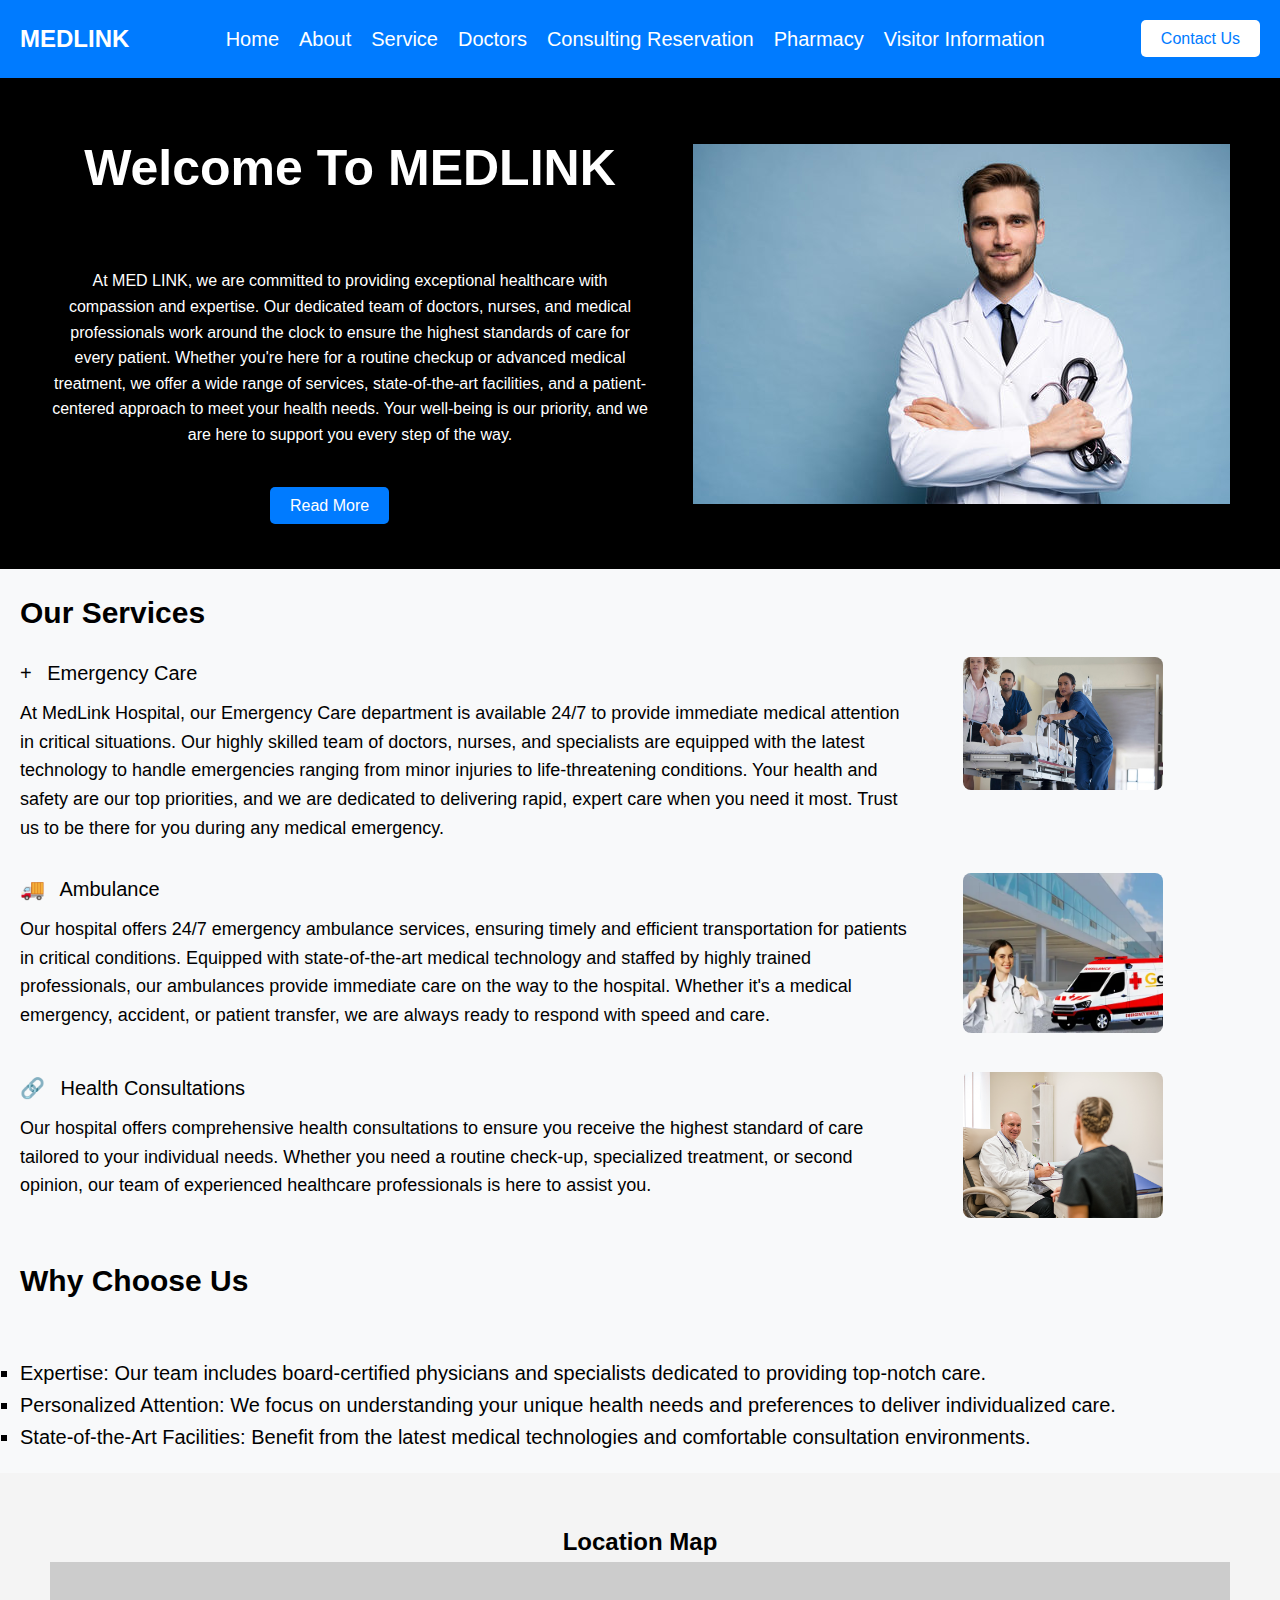
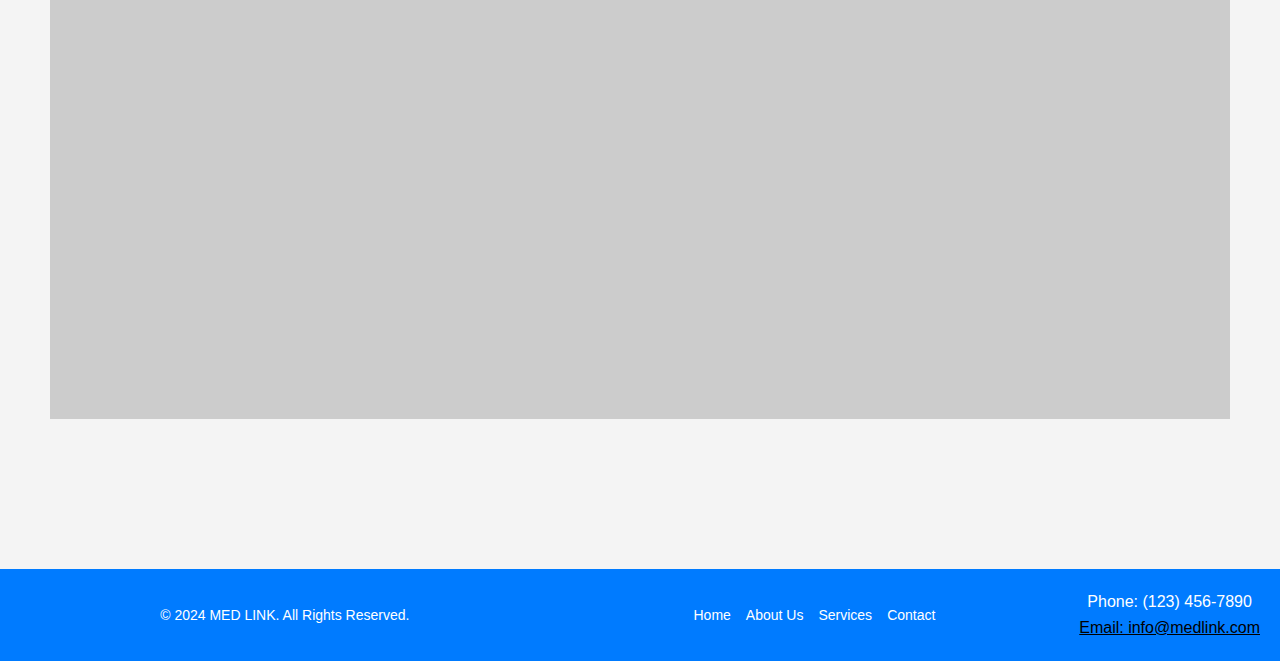
<file: index.html>
<!DOCTYPE html>
<html lang="en">
<head>
    <meta charset="UTF-8">
    <meta name="viewport" content="width=device-width, initial-scale=1.0">
    <title>MedLink</title>
    <link rel="stylesheet" href="./CSS pages/home.css">
    <link rel="manifest" href="./manifest.json">
    


    <link rel="apple-touch-icon" sizes="180x180" href="./Favicon/apple-touch-icon.png">
    <link rel="icon" type="image/png" sizes="32x32" href="./Favicon/favicon-32x32.png">
    <link rel="icon" type="image/png" sizes="16x16" href="./Favicon/favicon-16x16.png">
    <link rel="manifest" href="/site.webmanifest">
    <link rel="mask-icon" href="/safari-pinned-tab.svg" color="#5bbad5">
    <meta name="msapplication-TileColor" content="#da532c">
    <meta name="theme-color" content="#ffffff">

    <script src="./Scripts/script.js" defer></script>

</head>
<body>
    <header>
        <div class="logo">MEDLINK</div>
        <nav>
            <ul id="navLinks">
                <li><a href="./index.html">Home</a></li>
                <li><a href="./about us.html">About</a></li>
                <li><a href="./service.html">Service</a></li>
                <li><a href="./doctors.html">Doctors</a></li>
                <li><a href="./consulting.html">Consulting Reservation</a></li>
                <li><a href="./pharmacy.html">Pharmacy</a></li>
                <li><a href="./visitor info.html">Visitor Information</a></li>
            </ul>
        </nav>
        
        </div>
        <div class="contact-button">
            <a href="./contact us.html">Contact Us</a>
        </div>
        <!-- Hamburger icon -->
        <div class="menu-icon" id="menuIcon" onclick="toggleMenu()">
            <span></span>
            <span></span>
            <span></span>
        </div>
    </header>
    

    <section class="hero">
        <div class="hero-content">
            <!--Heading and paragraph in the hero section-->
            <h1>Welcome To MEDLINK </h1>
            <p>At MED LINK, we are committed to providing exceptional healthcare with compassion and expertise. Our dedicated team of doctors, nurses, and medical professionals work around the clock to ensure the highest standards of care for every patient. Whether you're here for a routine checkup or advanced medical treatment, we offer a wide range of services, state-of-the-art facilities, and a patient-centered approach to meet your health needs. Your well-being is our priority, and we are here to support you every step of the way.</p>
            <br>
            <a href="#" class="read-more">Read More</a>
        </div>
        <div class="hero-image">
            <img src="./images/doctor.jpg" alt="Image 1">
        </div>
    </section>

    <!--Content in the service section-->
    <section class="services">
        <div class="service-details">
            <h2>Our Services</h2>
            <ul>
                <li class="service-item">
                    <div class="service-text">
                        <span class="icon">+</span> Emergency Care
                        <p>At MedLink Hospital, our Emergency Care department is available 24/7 to provide immediate medical attention in critical situations. Our highly skilled team of doctors, nurses, and specialists are equipped with the latest technology to handle emergencies ranging from minor injuries to life-threatening conditions. Your health and safety are our top priorities, and we are dedicated to delivering rapid, expert care when you need it most. Trust us to be there for you during any medical emergency.</p>
                    </div>
                    <div class="service-image">
                        <img src="./images/emergency care.jpg" alt="Emergency Care">
                    </div>
                </li>
                <li class="service-item">
                    <div class="service-text">
                        <span class="icon">🚚</span> Ambulance
                        <p>Our hospital offers 24/7 emergency ambulance services, ensuring timely and efficient transportation for patients in critical conditions. Equipped with state-of-the-art medical technology and staffed by highly trained professionals, our ambulances provide immediate care on the way to the hospital. Whether it's a medical emergency, accident, or patient transfer, we are always ready to respond with speed and care.</p>
                    </div>
                    <div class="service-image">
                        <img src="./images/ambulance.webp" alt="Ambulance Service">
                    </div>
                </li>
                <li class="service-item">
                    <div class="service-text">
                        <span class="icon">🔗</span> Health Consultations
                        <p>Our hospital offers comprehensive health consultations to ensure you receive the highest standard of care tailored to your individual needs. Whether you need a routine check-up, specialized treatment, or second opinion, our team of experienced healthcare professionals is here to assist you.</p>
                    </div>
                    <div class="service-image">
                        <img src="./images/health consulatations.png" alt="Health Consultations">
                    </div>
                </li>
                <div class="why choose us-details">
                    <h2>Why Choose Us</h2>
                    <br>
                    <ul>
                        <li>Expertise: Our team includes board-certified physicians and specialists dedicated to providing top-notch care.</li>
                        <li>Personalized Attention: We focus on understanding your unique health needs and preferences to deliver individualized care.</li>
                        <li>State-of-the-Art Facilities: Benefit from the latest medical technologies and comfortable consultation environments.</li>
                    </ul>
                </div>
            </ul>
        </div>
    </section>  
    
    <!--location of the main hospital-->
    <section class="location">
        <h2>Location Map</h2>
        <div class="map">
            <iframe src="https://www.google.com/maps/embed?pb=!1m18!1m12!1m3!1d3958.8896979592428!2d79.87249747408492!3d7.138752215709865!2m3!1f0!2f0!3f0!3m2!1i1024!2i768!4f13.1!3m3!1m2!1s0x3ae2f13d6c43a0e3%3A0x3b21d7a932ff7f02!2sSeeduwa%20Hospitals!5e0!3m2!1sen!2slk!4v1725699987564!5m2!1sen!2slk" width="600" height="450" style="border:0;" allowfullscreen="" loading="lazy" referrerpolicy="no-referrer-when-downgrade"></iframe>
        </div>
    </section>

    <footer>
        <div class="footer-container">
            <div class="footer-column">
                <p>&copy; 2024 MED LINK. All Rights Reserved.</p>
            </div>
            <div class="footer-column">
                <ul class="footer-links">
                    <li><a href="./home.html">Home</a></li>
                    <li><a href="./about us.html">About Us</a></li>
                    <li><a href="./service.html">Services</a></li>
                    <li><a href="./contact us.html">Contact</a></li>
                </ul>
            </div>
            <div class="footer-contact">
                <p>Phone: (123) 456-7890</p>
                <a href="mailto:info@medlink.com">Email: info@medlink.com</a>
            </div>
        </div>
        <script src="./Scripts/nav.js"></script>
    </footer>
    
    
</body>
</html>
</file>
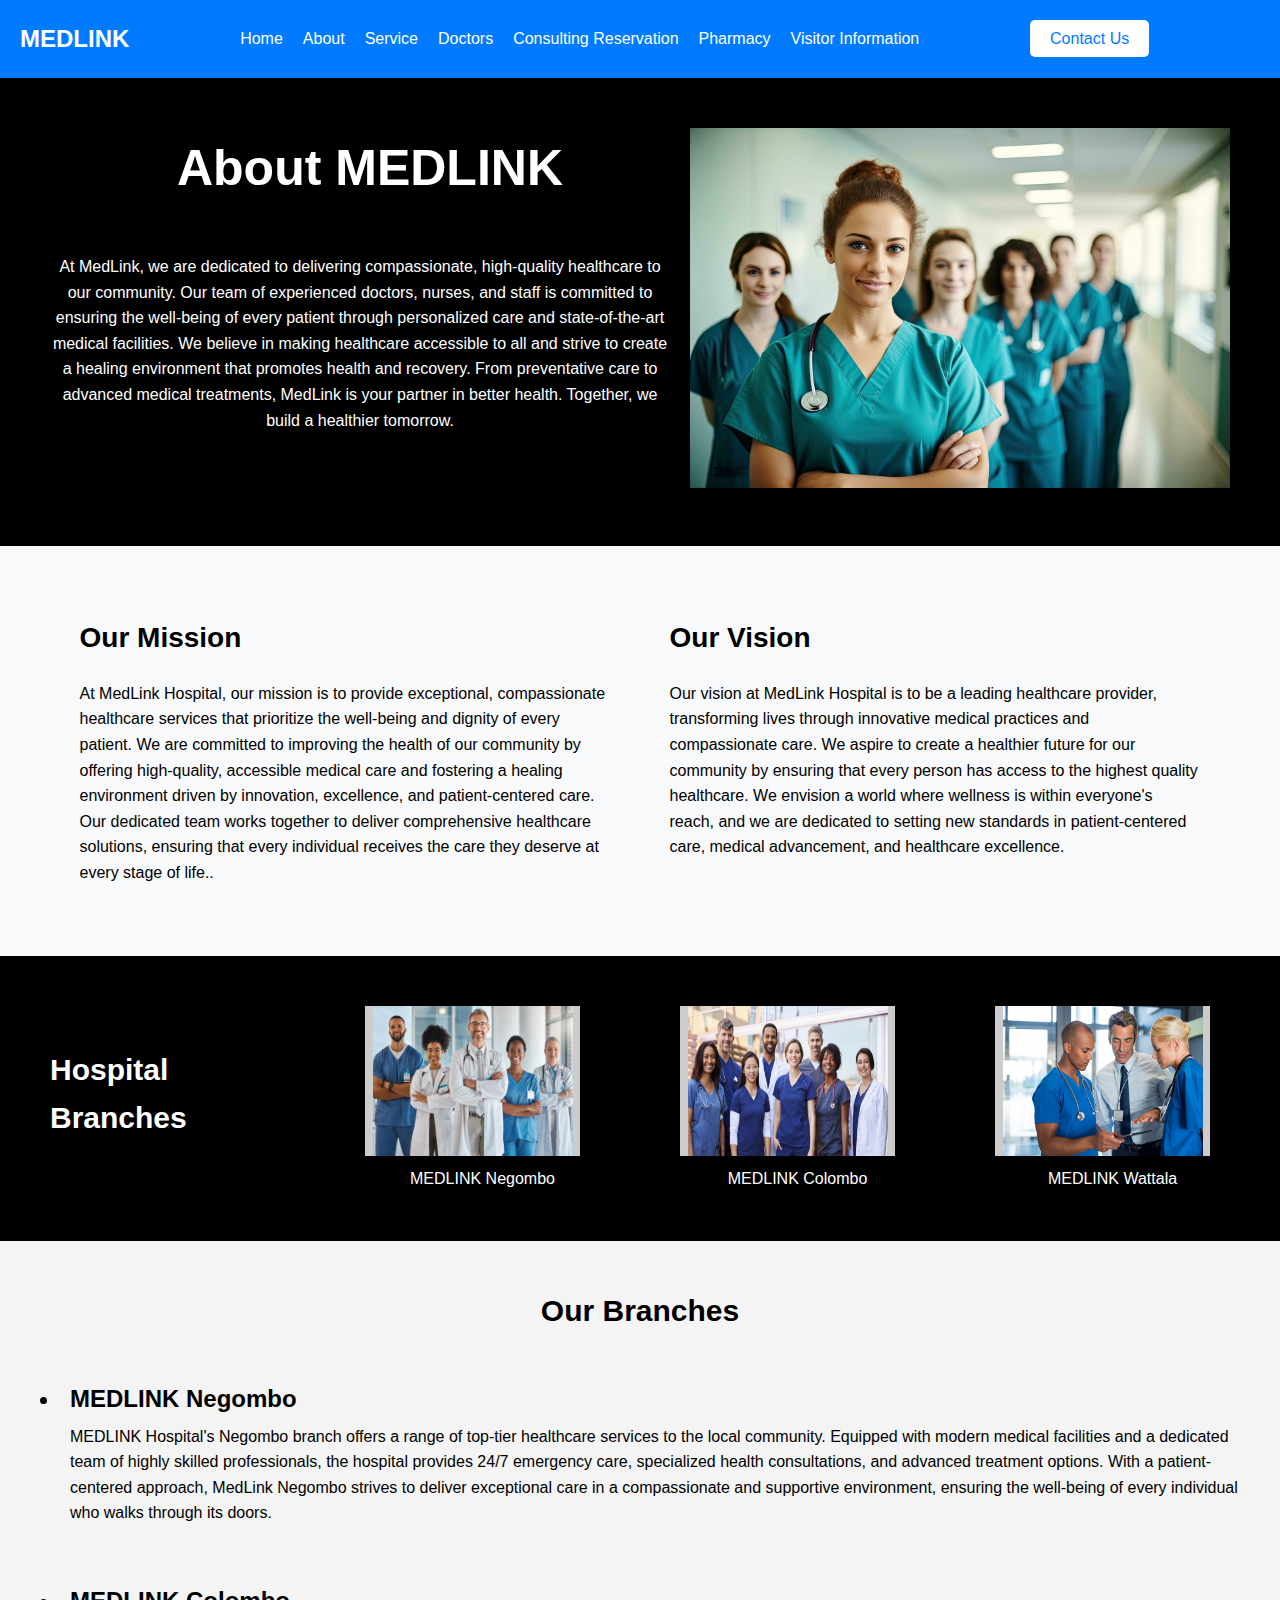
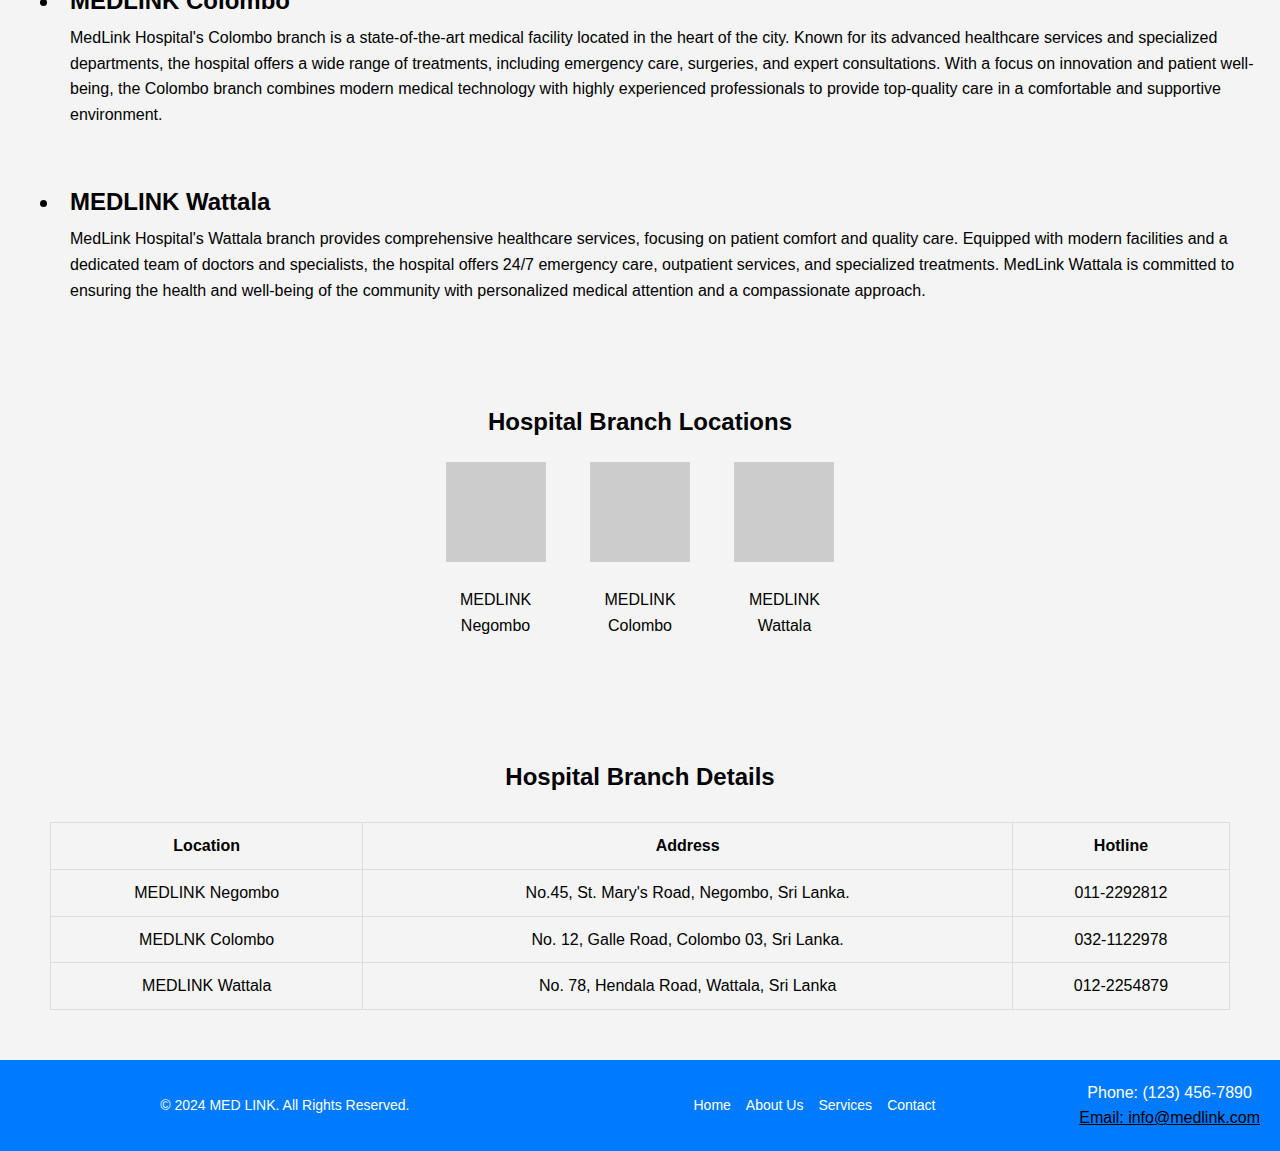
<file: about us.html>
<!DOCTYPE html>
<html lang="en">
<head>
    <meta charset="UTF-8">
    <meta name="viewport" content="width=device-width, initial-scale=1.0">
    <title>MedLink - About Us</title>
    <link rel="stylesheet" href="./CSS pages/about us.css">

    <link rel="apple-touch-icon" sizes="180x180" href="./Favicon/apple-touch-icon.png">
    <link rel="icon" type="image/png" sizes="32x32" href="./Favicon/favicon-32x32.png">
    <link rel="icon" type="image/png" sizes="16x16" href="./Favicon/favicon-16x16.png">
    <link rel="manifest" href="/site.webmanifest">
    <link rel="mask-icon" href="/safari-pinned-tab.svg" color="#5bbad5">
    <meta name="msapplication-TileColor" content="#da532c">
    <meta name="theme-color" content="#ffffff">

</head>
<body>
    <header>
        <div class="logo">MEDLINK</div>
        <nav>
            <ul id="navLinks">
                <li><a href="./index.html">Home</a></li>
                <li><a href="./about us.html">About</a></li>
                <li><a href="./service.html">Service</a></li>
                <li><a href="./doctors.html">Doctors</a></li>
                <li><a href="./consulting.html">Consulting Reservation</a></li>
                <li><a href="./pharmacy.html">Pharmacy</a></li>
                <li><a href="./visitor info.html">Visitor Information</a></li>
            </ul>
        </nav>
        
        </div>
        <div class="contact-button">
            <a href="./contact us.html">Contact Us</a>
        </div>
        <!-- Hamburger icon -->
        <div class="menu-icon" id="menuIcon" onclick="toggleMenu()">
            <span></span>
            <span></span>
            <span></span>
        </div>
    </header>

    <section class="hero">
        <div class="hero-content">
            <h1>About MEDLINK</h1><br>
            <p>At MedLink, we are dedicated to delivering compassionate, high-quality healthcare to our community. Our team of experienced doctors, nurses, and staff is committed to ensuring the well-being of every patient through personalized care and state-of-the-art medical facilities. We believe in making healthcare accessible to all and strive to create a healing environment that promotes health and recovery. From preventative care to advanced medical treatments, MedLink is your partner in better health. Together, we build a healthier tomorrow.</p>
        </div>
        <div class="hero-image">
            <img src="./images/nurse team.jpg" alt="Image 2">
        </div>
    </section>

    <section class="mission-vision">
        <div class="mission">
            <h2>Our Mission</h2>
            <p>At MedLink Hospital, our mission is to provide exceptional, compassionate healthcare services that prioritize the well-being and dignity of every patient. We are committed to improving the health of our community by offering high-quality, accessible medical care and fostering a healing environment driven by innovation, excellence, and patient-centered care. Our dedicated team works together to deliver comprehensive healthcare solutions, ensuring that every individual receives the care they deserve at every stage of life..</p>
        </div>
        <div class="vision">
            <h2>Our Vision</h2>
            <p>Our vision at MedLink Hospital is to be a leading healthcare provider, transforming lives through innovative medical practices and compassionate care. We aspire to create a healthier future for our community by ensuring that every person has access to the highest quality healthcare. We envision a world where wellness is within everyone's reach, and we are dedicated to setting new standards in patient-centered care, medical advancement, and healthcare excellence.</p>
        </div>
    </section>

    <section class="details-section">
        <div class="details-grid">
            <h2>Hospital Branches</h2>
            <div class="details-item">
                <div class="image-placeholder">
                    <img src="./images/negombo.jpg">
                </div>
                <p>MEDLINK Negombo</p>
            </div>
            <div class="details-item">
                <div class="image-placeholder">
                    <img src="./images/colombo.jpg">
                </div>
                <p>MEDLINK Colombo</p>
            </div>
            <div class="details-item">
                <div class="image-placeholder">
                    <img src="./images/wattala.jpg">
                </div>
                <p>MEDLINK Wattala</p>
            </div>
        </div>
    </section>
    <br>

    <section class="branch-description">
        <h2>Our Branches</h2>
        <br>
        <ul>
            <li>
                <h3>MEDLINK Negombo</h3>
                <p>MEDLINK Hospital's Negombo branch offers a range of top-tier healthcare services to the local community. Equipped with modern medical facilities and a dedicated team of highly skilled professionals, the hospital provides 24/7 emergency care, specialized health consultations, and advanced treatment options. With a patient-centered approach, MedLink Negombo strives to deliver exceptional care in a compassionate and supportive environment, ensuring the well-being of every individual who walks through its doors.</p>
            </li>
            <br>
            <li>
                <h3>MEDLINK Colombo</h3>
                <p>MedLink Hospital's Colombo branch is a state-of-the-art medical facility located in the heart of the city. Known for its advanced healthcare services and specialized departments, the hospital offers a wide range of treatments, including emergency care, surgeries, and expert consultations. With a focus on innovation and patient well-being, the Colombo branch combines modern medical technology with highly experienced professionals to provide top-quality care in a comfortable and supportive environment.</p>
            </li>
            <br>
            <li>
                <h3>MEDLINK Wattala</h3>
                <p>MedLink Hospital's Wattala branch provides comprehensive healthcare services, focusing on patient comfort and quality care. Equipped with modern facilities and a dedicated team of doctors and specialists, the hospital offers 24/7 emergency care, outpatient services, and specialized treatments. MedLink Wattala is committed to ensuring the health and well-being of the community with personalized medical attention and a compassionate approach.</p>
            </li>
        </ul>
    </section>

    <section class="locations">
        <h2>Hospital Branch Locations</h2>
        <div class="location-map">
            <div class="location-placeholder">
                <iframe src="https://www.google.com/maps/embed?pb=!1m18!1m12!1m3!1d126670.3364457314!2d79.77585032549395!3d7.18961141519892!2m3!1f0!2f0!3f0!3m2!1i1024!2i768!4f13.1!3m3!1m2!1s0x3ae2ee9c6bb2f73b%3A0xa51626e908186f3e!2sNegombo!5e0!3m2!1sen!2slk!4v1726028516069!5m2!1sen!2slk" width="600" height="450" style="border:0;" allowfullscreen="" loading="lazy" referrerpolicy="no-referrer-when-downgrade"></iframe>
            </div>
            <br>
            <p>MEDLINK</p>
            <p>Negombo</p>
        </div>
        <div class="location-map">
            <div class="location-placeholder">
                <iframe src="https://www.google.com/maps/embed?pb=!1m18!1m12!1m3!1d126743.58638723573!2d79.77380262344397!3d6.922001982108075!2m3!1f0!2f0!3f0!3m2!1i1024!2i768!4f13.1!3m3!1m2!1s0x3ae253d10f7a7003%3A0x320b2e4d32d3838d!2sColombo!5e0!3m2!1sen!2slk!4v1726028706670!5m2!1sen!2slk" width="600" height="450" style="border:0;" allowfullscreen="" loading="lazy" referrerpolicy="no-referrer-when-downgrade"></iframe>
            </div>
            <br>
            <p>MEDLINK</p>
            <p>Colombo</p>
        </div>
        <div class="location-map">
            <div class="location-placeholder">
                <iframe src="https://www.google.com/maps/embed?pb=!1m18!1m12!1m3!1d63363.377471006075!2d79.85261946922543!3d6.98439635868932!2m3!1f0!2f0!3f0!3m2!1i1024!2i768!4f13.1!3m3!1m2!1s0x3ae2586d929b99a3%3A0x840530ed2bc57e0c!2sWattala!5e0!3m2!1sen!2slk!4v1726028763949!5m2!1sen!2slk" width="600" height="450" style="border:0;" allowfullscreen="" loading="lazy" referrerpolicy="no-referrer-when-downgrade"></iframe>
            </div>
            <br>
            <p>MEDLINK</p>
            <p>Wattala</p>
        </div>
    </section>

    <section class="team-table">
        <h2>Hospital Branch Details</h2>
        <br>
        <table>
            <tr>
                <th>Location</th>
                <th>Address</th>
                <th>Hotline</th>
            </tr>
            <tr>
                <td>MEDLINK Negombo</td>
                <td>No.45, St. Mary's Road, Negombo, Sri Lanka.</td>
                <td>011-2292812</td>
            </tr>
            <tr>
                <td>MEDLNK Colombo</td>
                <td>No. 12, Galle Road, Colombo 03, Sri Lanka.</td>
                <td>032-1122978</td>
            </tr>
            <tr>
                <td>MEDLINK Wattala</td>
                <td>No. 78, Hendala Road, Wattala, Sri Lanka</td>
                <td>012-2254879</td>
            </tr>
        </table>
    </section>

    <footer>
        <div class="footer-container">
            <div class="footer-column">
                <p>&copy; 2024 MED LINK. All Rights Reserved.</p>
            </div>
            <div class="footer-column">
                <ul class="footer-links">
                    <li><a href="./home.html">Home</a></li>
                    <li><a href="./about us.html">About Us</a></li>
                    <li><a href="./service.html">Services</a></li>
                    <li><a href="./contact us.html">Contact</a></li>
                </ul>
            </div>
            <div class="footer-contact">
                <p>Phone: (123) 456-7890</p>
                <a href="mailto:info@medlink.com">Email: info@medlink.com</a>
            </div>
        </div>
        <script src="./Scripts/nav.js"></script>
    </footer>
</body>
</html>
</file>
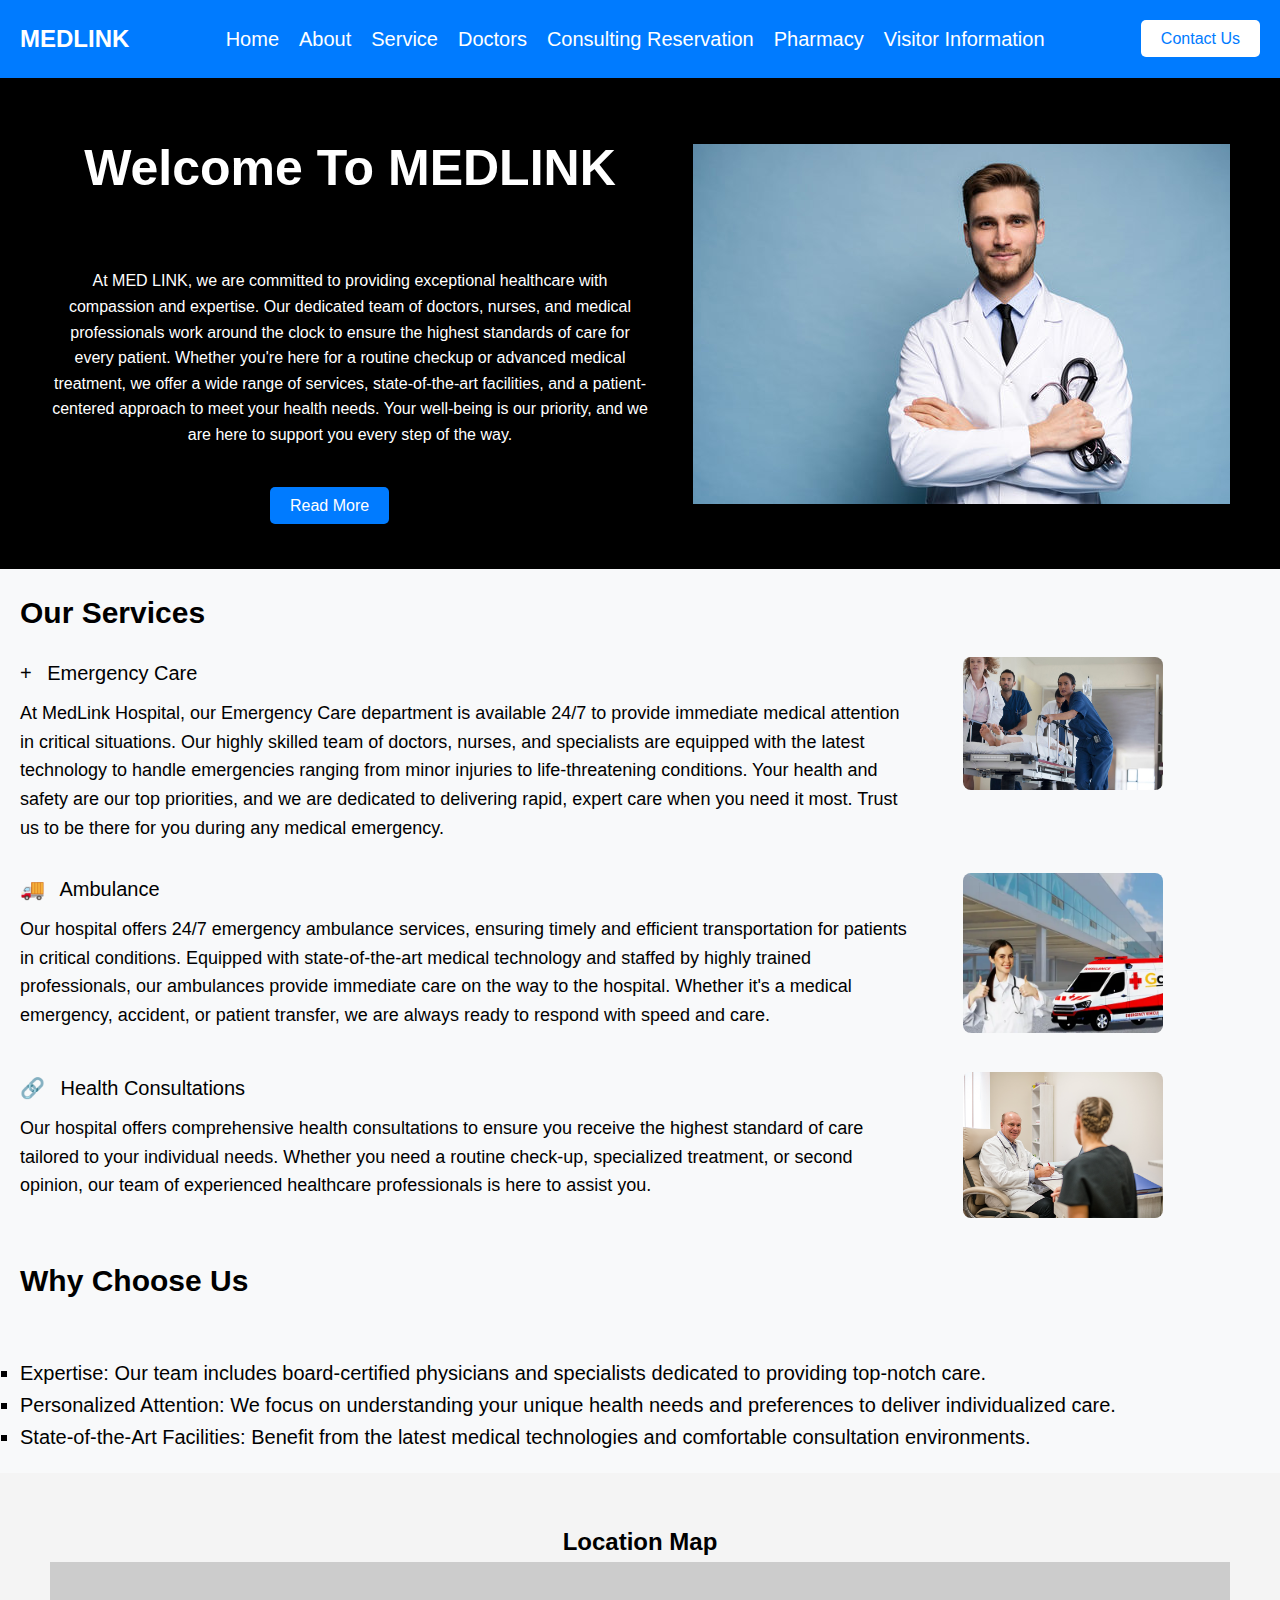
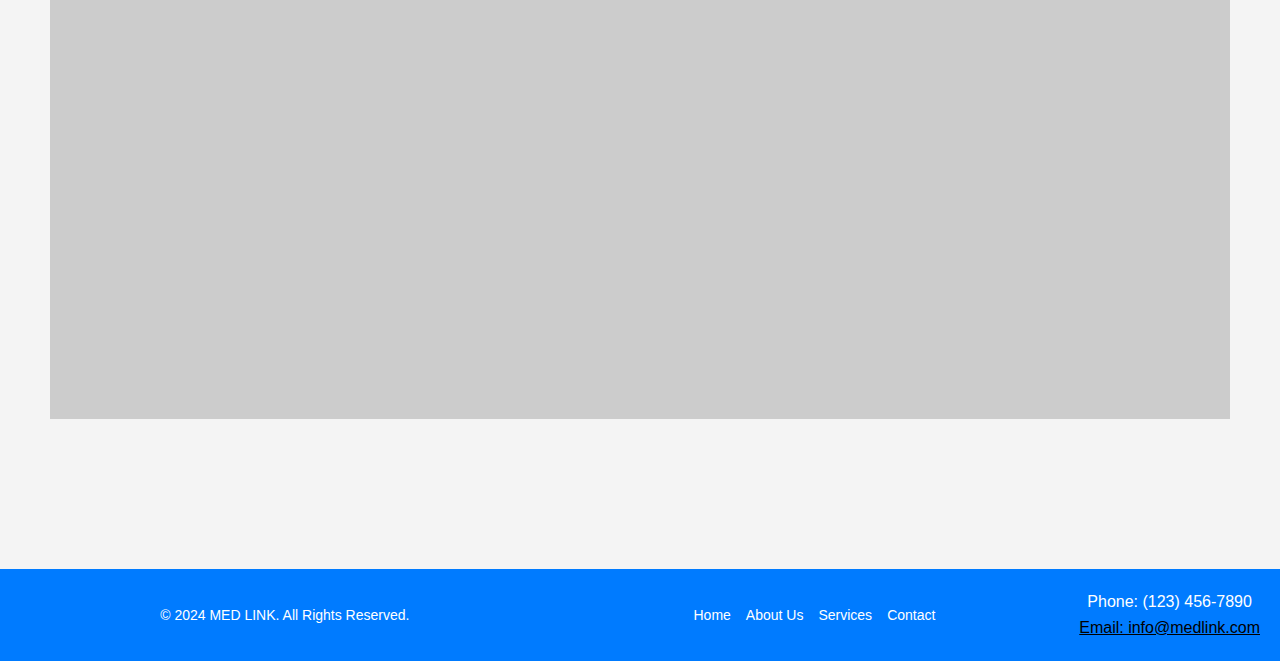
<file: confirmation.html>
<!DOCTYPE html>
<html lang="en">
<head>
  <meta charset="UTF-8">
  <meta name="viewport" content="width=device-width, initial-scale=1.0">
  <title>Checkout Page</title>
  <link rel="stylesheet" href="./CSS pages/pharmacy.css">

  <link rel="apple-touch-icon" sizes="180x180" href="./Favicon/apple-touch-icon.png">
  <link rel="icon" type="image/png" sizes="32x32" href="./Favicon/favicon-32x32.png">
  <link rel="icon" type="image/png" sizes="16x16" href="./Favicon/favicon-16x16.png">
  <link rel="manifest" href="/site.webmanifest">
  <link rel="mask-icon" href="/safari-pinned-tab.svg" color="#5bbad5">
  <meta name="msapplication-TileColor" content="#da532c">
  <meta name="theme-color" content="#ffffff">
  
</head>
<body>
  <header>
    <div class="logo">MEDLINK</div>
        <nav>
            <ul id="navLinks">
                <li><a href="./index.html">Home</a></li>
                <li><a href="./about us.html">About</a></li>
                <li><a href="./service.html">Service</a></li>
                <li><a href="./doctors.html">Doctors</a></li>
                <li><a href="./consulting.html">Consulting Reservation</a></li>
                <li><a href="./pharmacy.html">Pharmacy</a></li>
                <li><a href="./visitor info.html">Visitor Information</a></li>
            </ul>
        </nav>
        
        </div>
        <div class="contact-button">
            <a href="./contact us.html">Contact Us</a>
        </div>
        <!-- Hamburger icon -->
        <div class="menu-icon" id="menuIcon" onclick="toggleMenu()">
            <span></span>
            <span></span>
            <span></span>
        </div>
  </header>

  <main>
    <!-- Order Summary Section -->
    <section id="order-summary">
      <h2>Your Order</h2>
      <table>
        <thead>
          <tr>
            <th>Item</th>
            <th>Quantity</th>
            <th>Price</th>
            <th>Total</th>
          </tr>
        </thead>
        <tbody>
          <!-- Order items will be populated here -->
        </tbody>
      </table>
      <p>Total Price: $<span id="total-price">0</span></p>
    </section>

    <!-- Personal Details Section -->
    <section id="personal-details">
      <h2>Personal Details</h2>
      <form id="checkout-form">
        <label for="full-name">Full Name:</label>
        <input type="text" id="full-name" name="full-name" required>

        <label for="contact-number">Contact Number:</label>
        <input type="tel" id="contact-number" name="contact-number" required>

        <label for="email">Email Address:</label>
        <input type="email" id="email" name="email" required>

        <h2>Delivery Details</h2>
        <label for="address">Address:</label>
        <textarea id="address" name="address" required></textarea>

        <label for="delivery-date">Delivery Date:</label>
        <input type="date" id="delivery-date" name="delivery-date" required>

        <h2>Payment Information</h2>
        <label for="card-number">Card Number:</label>
        <input type="text" id="card-number" name="card-number" required maxlength="16">

        <label for="expiry-date">Expiry Date:</label>
        <input type="month" id="expiry-date" name="expiry-date" required>

        <label for="cvv">CVV:</label>
        <input type="password" id="cvv" name="cvv" required maxlength="3">

        <button type="submit" id="pay-button">Pay</button>
      </form>
    </section>
  </main>

  <script src="./Scripts/confirmation.js"></script>
</body>
</html>
</file>
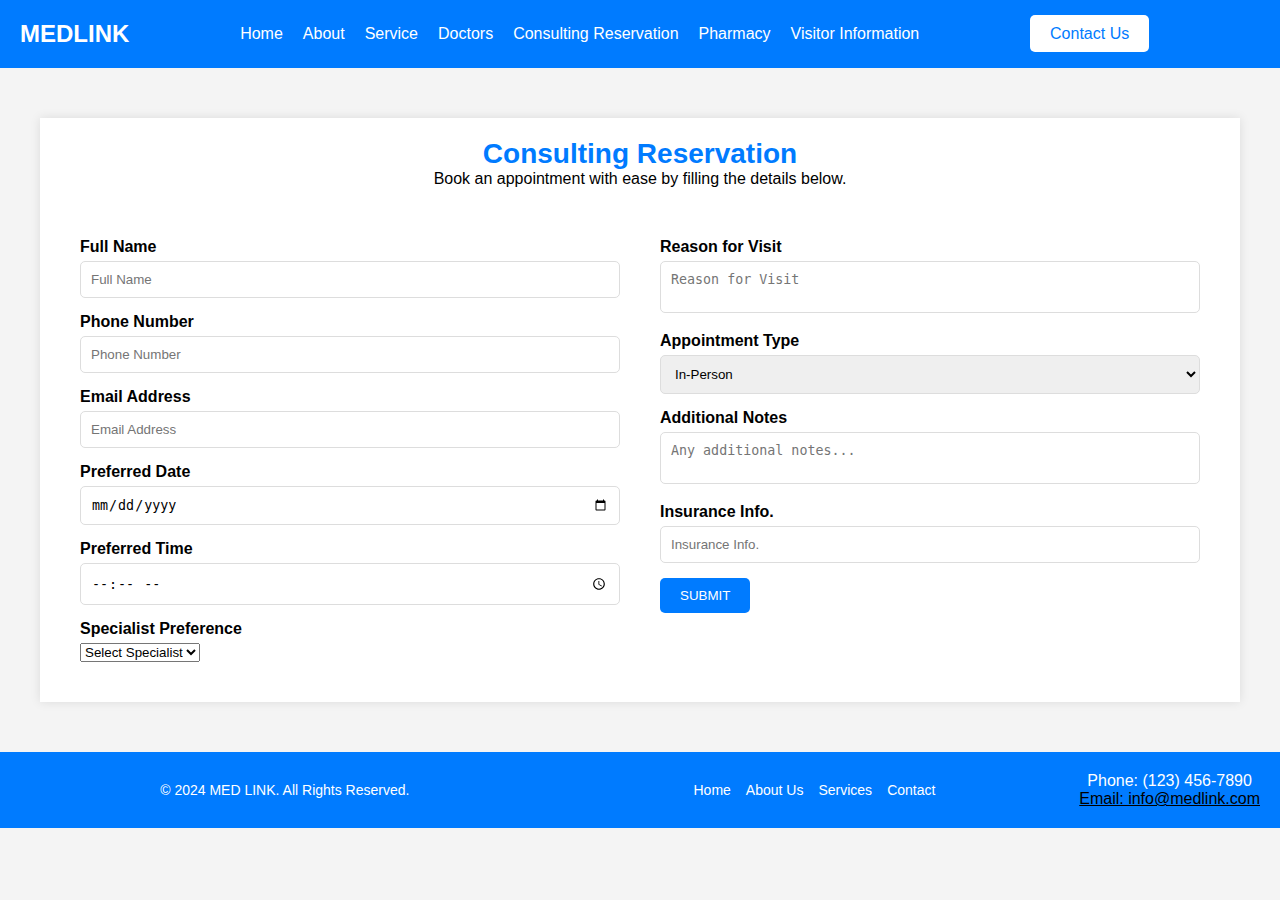
<file: consulting.html>
<!DOCTYPE html>
<html lang="en">
<head>
    <meta charset="UTF-8">
    <meta name="viewport" content="width=device-width, initial-scale=1.0">
    <title>Consulting Reservation</title>
    <link rel="stylesheet" href="./CSS pages/consulting.css">

    <link rel="apple-touch-icon" sizes="180x180" href="./Favicon/apple-touch-icon.png">
    <link rel="icon" type="image/png" sizes="32x32" href="./Favicon/favicon-32x32.png">
    <link rel="icon" type="image/png" sizes="16x16" href="./Favicon/favicon-16x16.png">
    <link rel="manifest" href="/site.webmanifest">
    <link rel="mask-icon" href="/safari-pinned-tab.svg" color="#5bbad5">
    <meta name="msapplication-TileColor" content="#da532c">
    <meta name="theme-color" content="#ffffff">

</head>
<body>
    <header>
        <div class="logo">MEDLINK</div>
        <nav>
            <ul id="navLinks">
                <li><a href="./index.html">Home</a></li>
                <li><a href="./about us.html">About</a></li>
                <li><a href="./service.html">Service</a></li>
                <li><a href="./doctors.html">Doctors</a></li>
                <li><a href="./consulting.html">Consulting Reservation</a></li>
                <li><a href="./pharmacy.html">Pharmacy</a></li>
                <li><a href="./visitor info.html">Visitor Information</a></li>
            </ul>
        </nav>
        
        </div>
        <div class="contact-button">
            <a href="./contact us.html">Contact Us</a>
        </div>
        <!-- Hamburger icon -->
        <div class="menu-icon" id="menuIcon" onclick="toggleMenu()">
            <span></span>
            <span></span>
            <span></span>
        </div>
    </header>

    <section class="consulting-form">
        <div class="form-header">
            <h1>Consulting Reservation</h1>
            <p>Book an appointment with ease by filling the details below.</p>
        </div>
        <form action="#" method="post">
            <div class="form-left">
                <label for="name">Full Name</label>
                <input type="text" id="name" name="name" placeholder="Full Name" required>

                <label for="phone">Phone Number</label>
                <input type="tel" id="phone" name="phone" placeholder="Phone Number" required>

                <label for="email">Email Address</label>
                <input type="email" id="email" name="email" placeholder="Email Address" required>

                <label for="date">Preferred Date</label>
                <input type="date" id="date" name="date" required>

                <label for="time">Preferred Time</label>
                <input type="time" id="time" name="time" required>

                <label for="specialist">Specialist Preference</label>
                <select id="specialist" name="specialist">
                    <option value="none">Select Specialist</option>
                    <option value="cardiology">Cardiology</option>
                    <option value="dermatology">Dermatology</option>
                    <option value="neurology">Neurology</option>
                </select>
            </div>

            <div class="form-right">
                <label for="reason">Reason for Visit</label>
                <textarea id="reason" name="reason" placeholder="Reason for Visit"></textarea>

                <label for="appointment-type">Appointment Type</label>
                <select id="appointment-type" name="appointment-type">
                    <option value="in-person">In-Person</option>
                    <option value="virtual">Virtual</option>
                </select>

                <label for="notes">Additional Notes</label>
                <textarea id="notes" name="notes" placeholder="Any additional notes..."></textarea>

                <label for="insurance">Insurance Info.</label>
                <input type="text" id="insurance" name="insurance" placeholder="Insurance Info.">

                <button type="submit" class="submit-button">SUBMIT</button>
            </div>
        </form>
    </section>

    <footer>
        <div class="footer-container">
            <div class="footer-column">
                <p>&copy; 2024 MED LINK. All Rights Reserved.</p>
            </div>
            <div class="footer-column">
                <ul class="footer-links">
                    <li><a href="./home.html">Home</a></li>
                    <li><a href="./about us.html">About Us</a></li>
                    <li><a href="./service.html">Services</a></li>
                    <li><a href="./contact us.html">Contact</a></li>
                </ul>
            </div>
            <div class="footer-contact">
                <p>Phone: (123) 456-7890</p>
                <a href="mailto:info@medlink.com">Email: info@medlink.com</a>
            </div>
        </div>
        <script src="./Scripts/nav.js"></script>
    </footer>
</body>
</html>
</file>
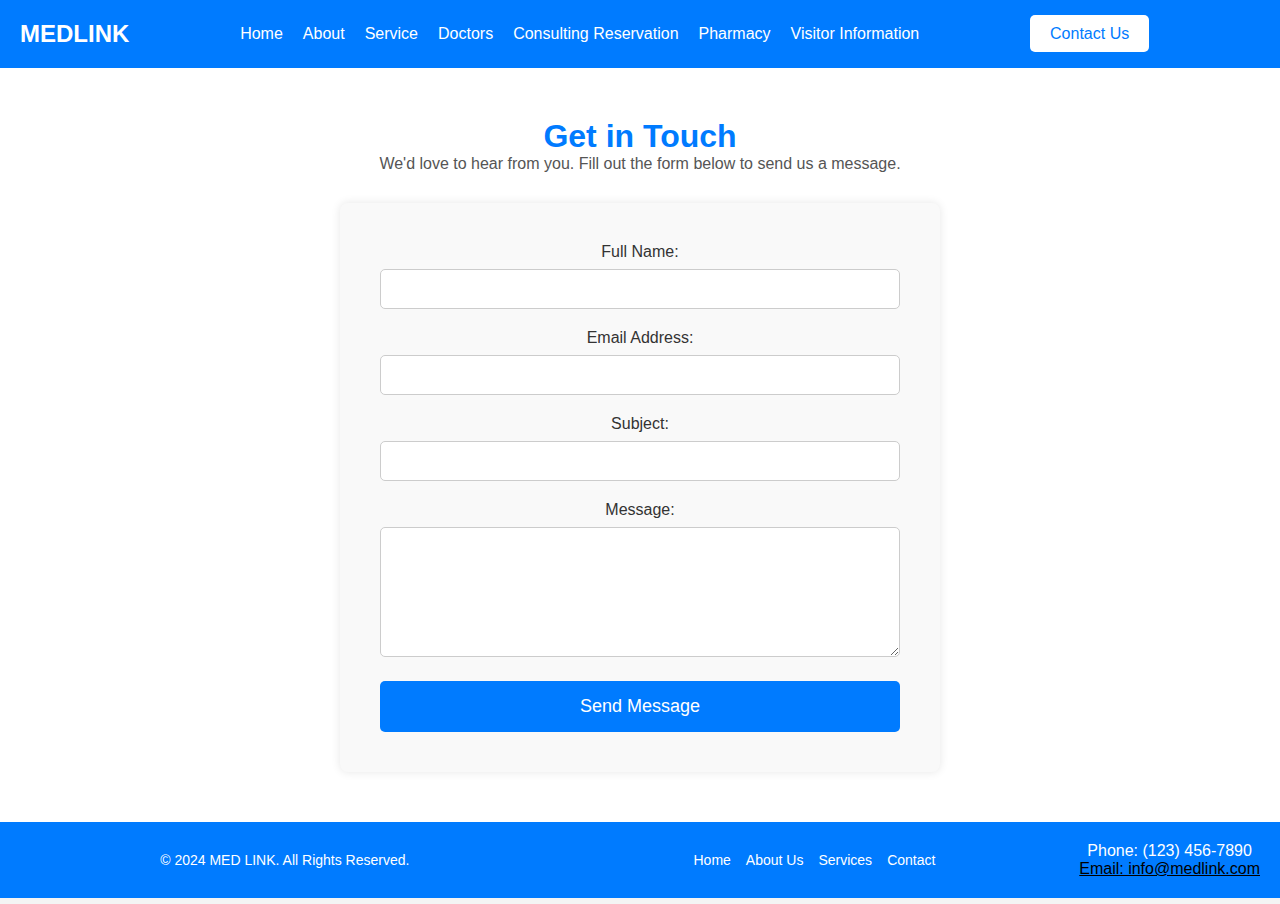
<file: contact us.html>
<!DOCTYPE html>
<html lang="en">
<head>
    <meta charset="UTF-8">
    <meta name="viewport" content="width=device-width, initial-scale=1.0">
    <title>Contact Us - MED LINK</title>
    <link rel="stylesheet" href="./CSS pages/contact us.css">

    <link rel="apple-touch-icon" sizes="180x180" href="./Favicon/apple-touch-icon.png">
    <link rel="icon" type="image/png" sizes="32x32" href="./Favicon/favicon-32x32.png">
    <link rel="icon" type="image/png" sizes="16x16" href="./Favicon/favicon-16x16.png">
    <link rel="manifest" href="/site.webmanifest">
    <link rel="mask-icon" href="/safari-pinned-tab.svg" color="#5bbad5">
    <meta name="msapplication-TileColor" content="#da532c">
    <meta name="theme-color" content="#ffffff">

</head>
<body>
    <!-- Header -->
    <header>
        <div class="logo">MEDLINK</div>
        <nav>
            <ul id="navLinks">
                <li><a href="./index.html">Home</a></li>
                <li><a href="./about us.html">About</a></li>
                <li><a href="./service.html">Service</a></li>
                <li><a href="./doctors.html">Doctors</a></li>
                <li><a href="./consulting.html">Consulting Reservation</a></li>
                <li><a href="./pharmacy.html">Pharmacy</a></li>
                <li><a href="./visitor info.html">Visitor Information</a></li>
            </ul>
        </nav>
        
        </div>
        <div class="contact-button">
            <a href="./contact us.html">Contact Us</a>
        </div>
        <!-- Hamburger icon -->
        <div class="menu-icon" id="menuIcon" onclick="toggleMenu()">
            <span></span>
            <span></span>
            <span></span>
        </div>
    </header>

    <!-- Contact Us Section -->
    <section class="contact-section">
        <div class="contact-header">
            <h2>Get in Touch</h2>
            <p>We'd love to hear from you. Fill out the form below to send us a message.</p>
        </div>

        <div class="contact-form-container">
            <form action="#">
                <div class="form-group">
                    <label for="name">Full Name:</label>
                    <input type="text" id="name" name="name" required>
                </div>
                <div class="form-group">
                    <label for="email">Email Address:</label>
                    <input type="email" id="email" name="email" required>
                </div>
                <div class="form-group">
                    <label for="subject">Subject:</label>
                    <input type="text" id="subject" name="subject" required>
                </div>
                <div class="form-group">
                    <label for="message">Message:</label>
                    <textarea id="message" name="message" rows="6" required></textarea>
                </div>
                <button type="submit">Send Message</button>
            </form>
        </div>
    </section>

    <!-- Footer -->
    <footer>
        <div class="footer-container">
            <div class="footer-column">
                <p>&copy; 2024 MED LINK. All Rights Reserved.</p>
            </div>
            <div class="footer-column">
                <ul class="footer-links">
                    <li><a href="./home.html">Home</a></li>
                    <li><a href="./about us.html">About Us</a></li>
                    <li><a href="./service.html">Services</a></li>
                    <li><a href="./contact us.html">Contact</a></li>
                </ul>
            </div>
            <div class="footer-contact">
                <p>Phone: (123) 456-7890</p>
                <a href="mailto:info@medlink.com">Email: info@medlink.com</a>
            </div>
        </div>
        <script src="./Scripts/nav.js"></script>
    </footer>
</body>
</html>
</file>
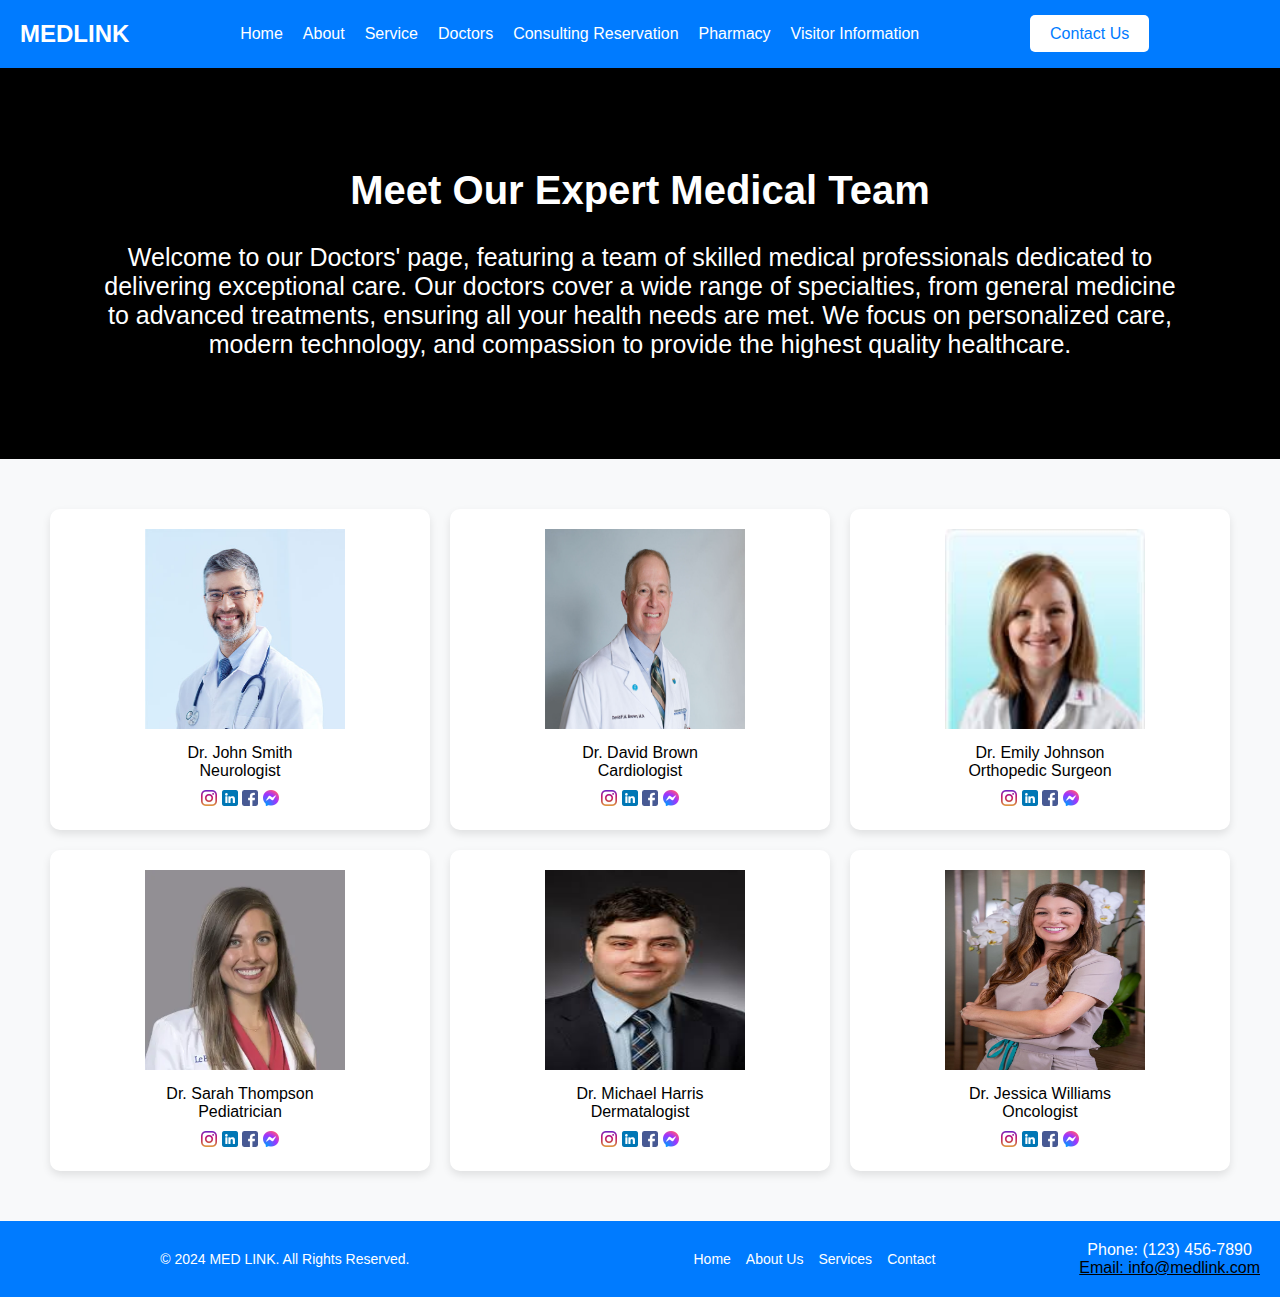
<file: doctors.html>
<!DOCTYPE html>
<html lang="en">
<head>
    <meta charset="UTF-8">
    <meta name="viewport" content="width=device-width, initial-scale=1.0">
    <title>MedLink - Doctors</title>
    <link rel="stylesheet" href="./CSS pages/doctors.css">

    <link rel="apple-touch-icon" sizes="180x180" href="./Favicon/apple-touch-icon.png">
    <link rel="icon" type="image/png" sizes="32x32" href="./Favicon/favicon-32x32.png">
    <link rel="icon" type="image/png" sizes="16x16" href="./Favicon/favicon-16x16.png">
    <link rel="manifest" href="/site.webmanifest">
    <link rel="mask-icon" href="/safari-pinned-tab.svg" color="#5bbad5">
    <meta name="msapplication-TileColor" content="#da532c">
    <meta name="theme-color" content="#ffffff">

</head>
<body>
    <header>
        <div class="logo">MEDLINK</div>
        <nav>
            <ul id="navLinks">
                <li><a href="./index.html">Home</a></li>
                <li><a href="./about us.html">About</a></li>
                <li><a href="./service.html">Service</a></li>
                <li><a href="./doctors.html">Doctors</a></li>
                <li><a href="./consulting.html">Consulting Reservation</a></li>
                <li><a href="./pharmacy.html">Pharmacy</a></li>
                <li><a href="./visitor info.html">Visitor Information</a></li>
            </ul>
        </nav>
        
        </div>
        <div class="contact-button">
            <a href="./contact us.html">Contact Us</a>
        </div>
        <!-- Hamburger icon -->
        <div class="menu-icon" id="menuIcon" onclick="toggleMenu()">
            <span></span>
            <span></span>
            <span></span>
        </div>
    </header>

    <section class="hero">
        <div class="hero-content">
            <h2>Meet Our Expert Medical Team</h2>
            <p>Welcome to our Doctors' page, featuring a team of skilled medical professionals dedicated to delivering exceptional care. Our doctors cover a wide range of specialties, from general medicine to advanced treatments, ensuring all your health needs are met. We focus on personalized care, modern technology, and compassion to provide the highest quality healthcare.</p>
        </div>
    </section>

    <section class="doctors-grid">
        <div class="doctor-item">
            <div class="doctor-photo">
                <img src="./images/dr.john smith.jpg">
            </div>
            <div class="doctor-info">
                <p>Dr. John Smith</p>
                <p>Neurologist</p>
                <div class="social-media">
                    <img src="./Icons/instagram.png">
                    <img src="./Icons/linkedin.png">
                    <img src="./Icons/facebook.png">
                    <img src="./Icons/messenger.png">
                </div>
            </div>
        </div>
        <div class="doctor-item">
            <div class="doctor-photo">
                <img src="./images/dr. david brown.jpeg">
            </div>
            <div class="doctor-info">
                <p>Dr. David Brown</p>
                <p>Cardiologist</p>
                <div class="social-media">
                    <img src="./Icons/instagram.png">
                    <img src="./Icons/linkedin.png">
                    <img src="./Icons/facebook.png">
                    <img src="./Icons/messenger.png">
                </div>
            </div>
        </div>
        <div class="doctor-item">
            <div class="doctor-photo">
                <img src="./images/dr. emily johnson.jpeg">
            </div>
            <div class="doctor-info">
                <p>Dr. Emily Johnson</p>
                <p>Orthopedic Surgeon</p>
                <div class="social-media">
                    <img src="./Icons/instagram.png">
                    <img src="./Icons/linkedin.png">
                    <img src="./Icons/facebook.png">
                    <img src="./Icons/messenger.png">
                </div>
            </div>
        </div>
        <div class="doctor-item">
            <div class="doctor-photo">
                <img src="./images/dr. sarah thompson.jpg">
            </div>
            <div class="doctor-info">
                <p>Dr. Sarah Thompson</p>
                <p>Pediatrician</p>
                <div class="social-media">
                    <img src="./Icons/instagram.png">
                    <img src="./Icons/linkedin.png">
                    <img src="./Icons/facebook.png">
                    <img src="./Icons/messenger.png">
                </div>
            </div>
        </div>
        <div class="doctor-item">
            <div class="doctor-photo">
                <img src="./images/dr.micheal harris.jpeg">
            </div>
            <div class="doctor-info">
                <p>Dr. Michael Harris</p>
                <p>Dermatalogist</p>
                <div class="social-media">
                    <img src="./Icons/instagram.png">
                    <img src="./Icons/linkedin.png">
                    <img src="./Icons/facebook.png">
                    <img src="./Icons/messenger.png">
                </div>
            </div>
        </div>
        <div class="doctor-item">
            <div class="doctor-photo">
                <img src="./images/dr. jessica williams.jpg">
            </div>
            <div class="doctor-info">
                <p>Dr. Jessica Williams</p>
                <p>Oncologist</p>
                <div class="social-media">
                    <img src="./Icons/instagram.png">
                    <img src="./Icons/linkedin.png">
                    <img src="./Icons/facebook.png">
                    <img src="./Icons/messenger.png">
                </div>
            </div>
        </div>
    </section>

    <footer>
        <div class="footer-container">
            <div class="footer-column">
                <p>&copy; 2024 MED LINK. All Rights Reserved.</p>
            </div>
            <div class="footer-column">
                <ul class="footer-links">
                    <li><a href="./home.html">Home</a></li>
                    <li><a href="./about us.html">About Us</a></li>
                    <li><a href="./service.html">Services</a></li>
                    <li><a href="./contact us.html">Contact</a></li>
                </ul>
            </div>
            <div class="footer-contact">
                <p>Phone: (123) 456-7890</p>
                <a href="mailto:info@medlink.com">Email: info@medlink.com</a>
            </div>
        </div>
        <script src="./Scripts/nav.js"></script>
    </footer>
</body>
</html>
</file>
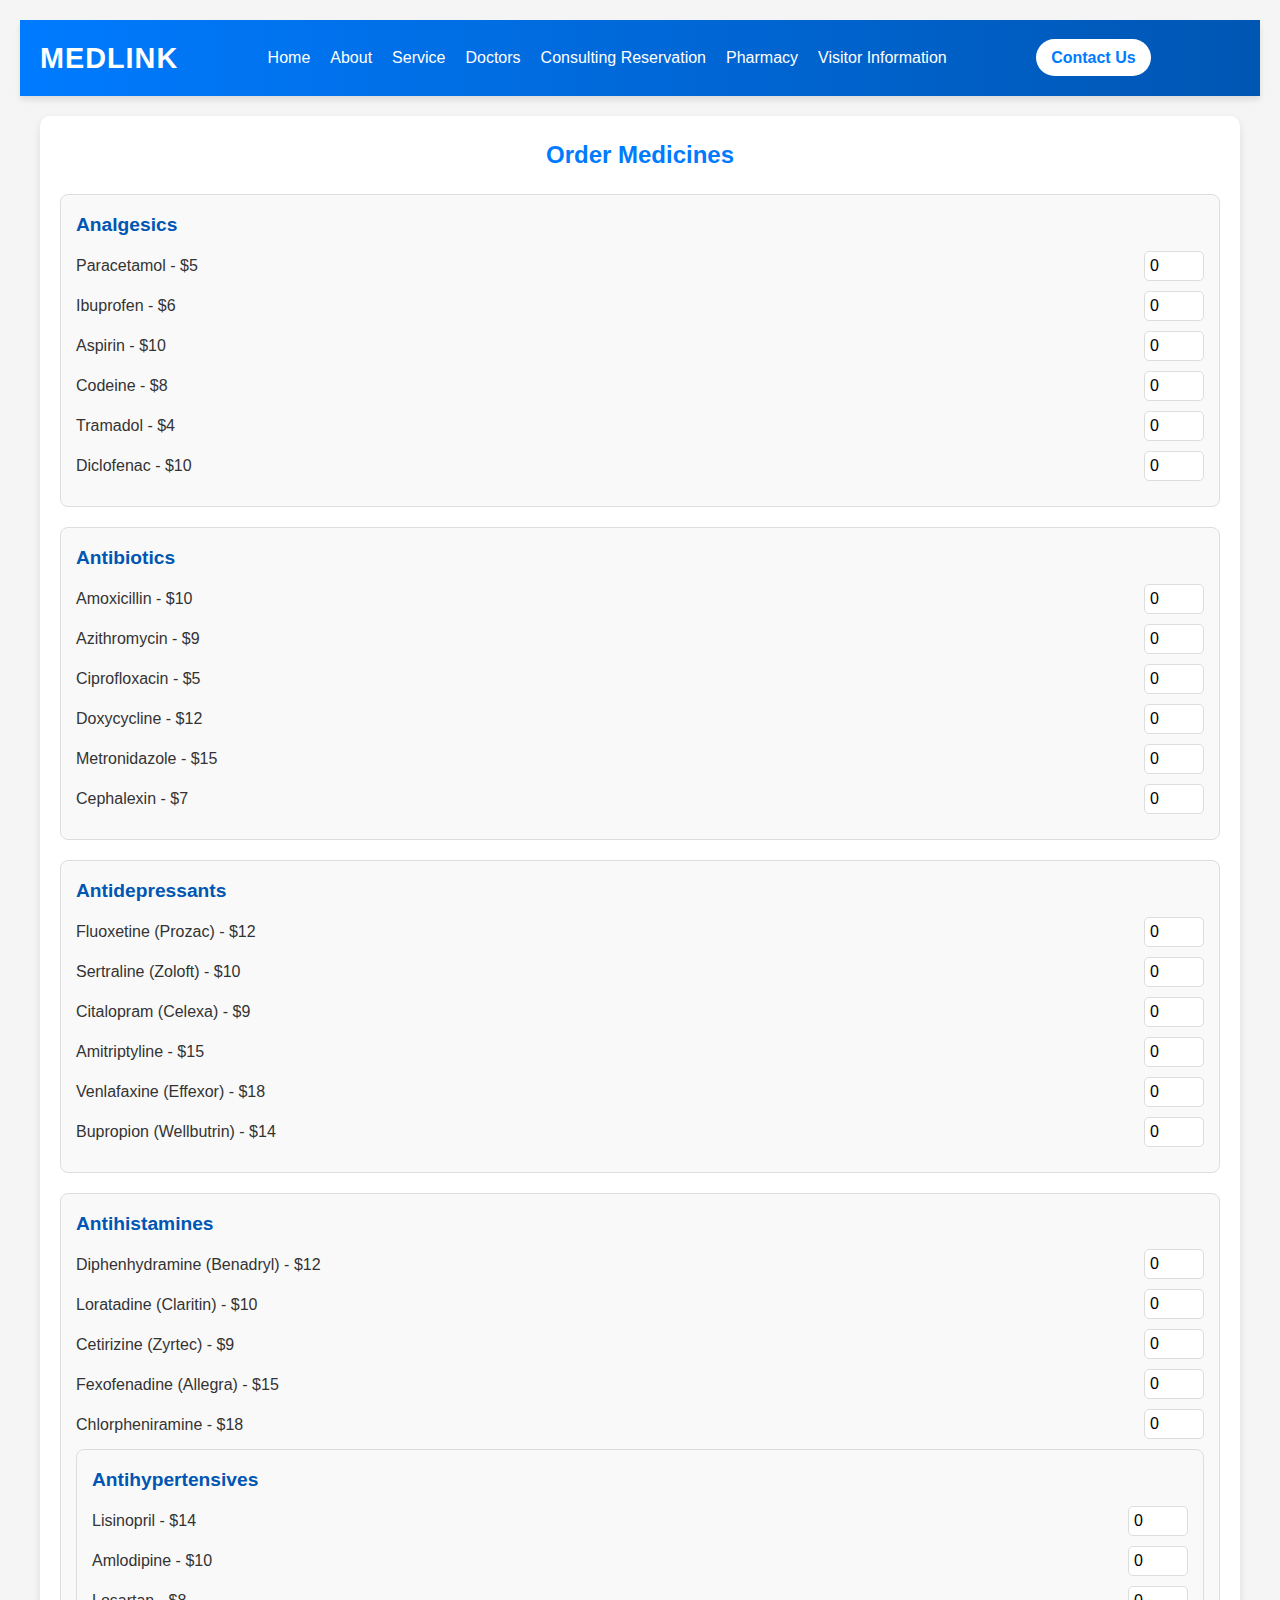
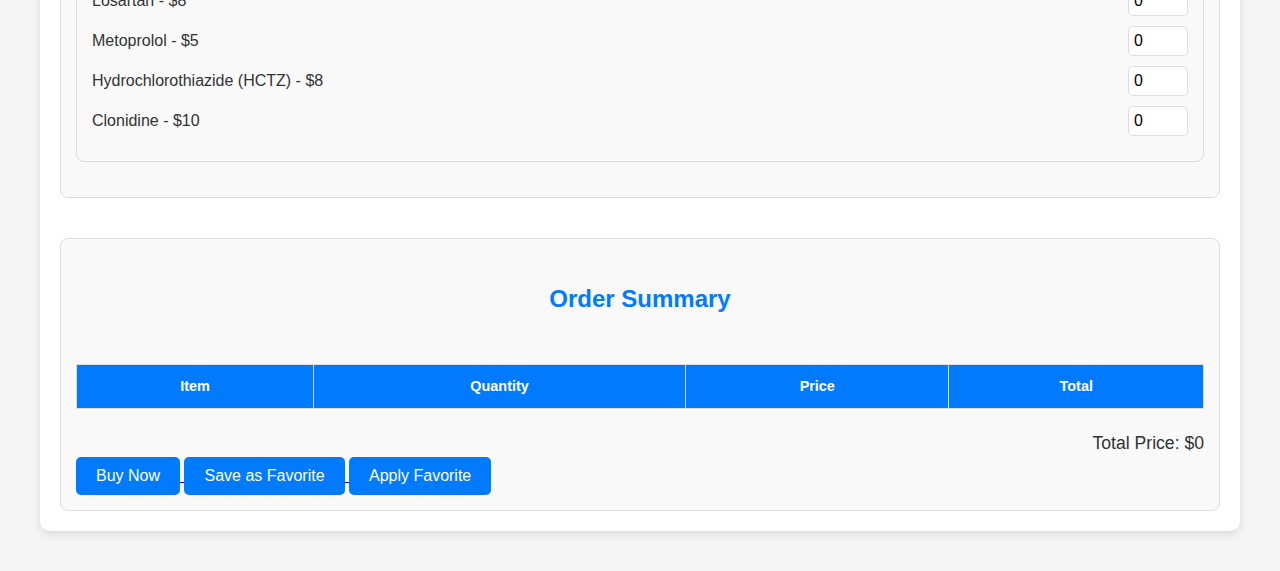
<file: pharmacy.html>
<!DOCTYPE html>
<html lang="en">
<head>
  <meta charset="UTF-8">
  <meta name="viewport" content="width=device-width, initial-scale=1.0">
  <title>Pharmacy Order Page</title>
  <link rel="apple-touch-icon" sizes="180x180" href="./Favicon/apple-touch-icon.png">
  <link rel="icon" type="image/png" sizes="32x32" href="./Favicon/favicon-32x32.png">
  <link rel="icon" type="image/png" sizes="16x16" href="./Favicon/favicon-16x16.png">
  <link rel="manifest" href="/site.webmanifest">
  <link rel="mask-icon" href="/safari-pinned-tab.svg" color="#5bbad5">
  <meta name="msapplication-TileColor" content="#da532c">
  <meta name="theme-color" content="#ffffff">

  <link rel="stylesheet" href="./CSS pages/pharmacy.css">
</head>
<body>
  <header>
    <div class="logo">MEDLINK</div>
    <nav>
        <ul id="navLinks">
            <li><a href="./index.html">Home</a></li>
            <li><a href="./about us.html">About</a></li>
            <li><a href="./service.html">Service</a></li>
            <li><a href="./doctors.html">Doctors</a></li>
            <li><a href="./consulting.html">Consulting Reservation</a></li>
            <li><a href="./pharmacy.html">Pharmacy</a></li>
            <li><a href="./visitor info.html">Visitor Information</a></li>
        </ul>
    </nav>
    
    </div>
    <div class="contact-button">
        <a href="./contact us.html">Contact Us</a>
    </div>
    <!-- Hamburger icon -->
    <div class="menu-icon" id="menuIcon" onclick="toggleMenu()">
        <span></span>
        <span></span>
        <span></span>
    </div>
</header>
  </header>
  
  <main>
    <!-- Medicine Categories -->
    <section id="categories">
      <h2>Order Medicines</h2>
      
      <!-- Analgesics Section -->
      <div class="category">
        <h3>Analgesics</h3>
        <ul>
          <li>
            <span>Paracetamol - $5</span>
            <input type="number" min="0" value="0" data-price="5" class="quantity" data-name="Paracetamol">
          </li>
          <li>
            <span>Ibuprofen - $6</span>
            <input type="number" min="0" value="0" data-price="6" class="quantity" data-name="Ibuprofen">
          </li>
          <li>
            <span>Aspirin - $10</span>
            <input type="number" min="0" value="0" data-price="10" class="quantity" data-name="Aspirin">
          </li>
          <li>
            <span>Codeine - $8</span>
            <input type="number" min="0" value="0" data-price="8" class="quantity" data-name="Codeine">
          </li>
          <li>
            <span>Tramadol - $4</span>
            <input type="number" min="0" value="0" data-price="4" class="quantity" data-name="Tramadol">
          </li>
          <li>
            <span>Diclofenac - $10</span>
            <input type="number" min="0" value="0" data-price="10" class="quantity" data-name="Diclofenac">
          </li>
          
        </ul>
      </div>
      
      <!-- Antibiotics Section -->
      <div class="category">
        <h3>Antibiotics</h3>
        <ul>
          <li>
            <span>Amoxicillin - $10</span>
            <input type="number" min="0" value="0" data-price="10" class="quantity" data-name="Amoxicillin">
          </li>
          <li>
            <span>Azithromycin - $9</span>
            <input type="number" min="0" value="0" data-price="9" class="quantity" data-name="Azithromycin">
          </li>
          <li>
            <span>Ciprofloxacin - $5</span>
            <input type="number" min="0" value="0" data-price="5" class="quantity" data-name="Ciprofloxacin">
          </li>
          <li>
            <span>Doxycycline - $12</span>
            <input type="number" min="0" value="0" data-price="12" class="quantity" data-name="Doxycycline">
          </li>
          <li>
            <span>Metronidazole - $15</span>
            <input type="number" min="0" value="0" data-price="15" class="quantity" data-name="Metronidazole">
          </li>
          <li>
            <span>Cephalexin - $7</span>
            <input type="number" min="0" value="0" data-price="7" class="quantity" data-name="Cephalexin">
          </li>
          
        </ul>
      </div>

      <!-- Antidepressants Section -->
      <div class="category">
        <h3>Antidepressants</h3>
        <ul>
          <li>
            <span>Fluoxetine (Prozac) - $12</span>
            <input type="number" min="0" value="0" data-price="12" class="quantity" data-name="Fluoxetine (Prozac)">
          </li>
          <li>
            <span>Sertraline (Zoloft) - $10</span>
            <input type="number" min="0" value="0" data-price="10" class="quantity" data-name="Sertraline (Zoloft)">
          </li>
          <li>
            <span>Citalopram (Celexa) - $9</span>
            <input type="number" min="0" value="0" data-price="9" class="quantity" data-name="Citalopram (Celexa)">
          </li>
          <li>
            <span>Amitriptyline - $15</span>
            <input type="number" min="0" value="0" data-price="15" class="quantity" data-name="Amitriptyline">
          </li>
          <li>
            <span>Venlafaxine (Effexor) - $18</span>
            <input type="number" min="0" value="0" data-price="18" class="quantity" data-name="Venlafaxine (Effexor)">
          </li>
          <li>
            <span>Bupropion (Wellbutrin) - $14</span>
            <input type="number" min="0" value="0" data-price="14" class="quantity" data-name="Bupropion (Wellbutrin)">
          </li>
          
        </ul>
      </div>

      <!-- Antihistamines Section -->
       <div class="category">
        <h3>Antihistamines</h3>
        <ul>
          <li>
            <span>Diphenhydramine (Benadryl) - $12</span>
            <input type="number" min="0" value="0" data-price="12" class="quantity" data-name="Diphenhydramine (Benadryl) ">
          </li>
          <li>
            <span>Loratadine (Claritin) - $10</span>
            <input type="number" min="0" value="0" data-price="10" class="quantity" data-name="Loratadine (Claritin)">
          </li>
          <li>
            <span>Cetirizine (Zyrtec) - $9</span>
            <input type="number" min="0" value="0" data-price="15" class="quantity" data-name="Cetirizine (Zyrtec)">
          </li>
          <li>
            <span>Fexofenadine (Allegra) - $15</span>
            <input type="number" min="0" value="0" data-price="18" class="quantity" data-name="Fexofenadine (Allegra)">
          </li>
          <li>
            <span>Chlorpheniramine - $18</span>
            <input type="number" min="0" value="0" data-price="20" class="quantity" data-name="Chlorpheniramine">
          </li>

      <!-- Antihypertensives Section -->
      <div class="category">
        <h3>Antihypertensives</h3>
        <ul>
          <li>
            <span>Lisinopril - $14</span>
            <input type="number" min="0" value="0" data-price="14" class="quantity" data-name="Lisinopril">
          </li>
          <li>
            <span>Amlodipine - $10</span>
            <input type="number" min="0" value="0" data-price="10" class="quantity" data-name="Amlodipine">
          </li>
          <li>
            <span>Losartan - $8</span>
            <input type="number" min="0" value="0" data-price="8" class="quantity" data-name="Losartan">
          </li>
          <li>
            <span>Metoprolol - $5</span>
            <input type="number" min="0" value="0" data-price="5" class="quantity" data-name="Metoprolol">
          </li>
          <li>
            <span>Hydrochlorothiazide (HCTZ) - $8</span>
            <input type="number" min="0" value="0" data-price="8" class="quantity" data-name="Hydrochlorothiazide (HCTZ)">
          </li>
          <li>
            <span>Clonidine - $10</span>
            <input type="number" min="0" value="0" data-price="10" class="quantity" data-name="Clonidine">
          </li>
          
        </ul>
      </div>
          
          
        
      
      
      <!-- Add other sections (Antidepressants, Antihistamines, Antihypertensives) similarly -->
    </section>
    
    <!-- Order Summary -->
    <section id="order-summary"><br>
      <h2>Order Summary</h2><br>
      <table>
        <thead>
          <tr>
            <th>Item</th>
            <th>Quantity</th>
            <th>Price</th>
            <th>Total</th>
          </tr>
        </thead>
        <tbody>
          <!-- Dynamically filled rows -->
        </tbody>
      </table>
      <p>Total Price: $<span id="total-price">0</span></p>
      <button id="buy-now"><a href ="./confirmation.html">Buy Now</button>
      <button id="save-favorite">Save as Favorite</button>
      <button id="apply-favorite">Apply Favorite</button>
    </section>
  </main>
  
  <script src="./Scripts/script.js"></script>
  <script src="./Scripts/nav.js"></script>
</body>
</html>
</file>
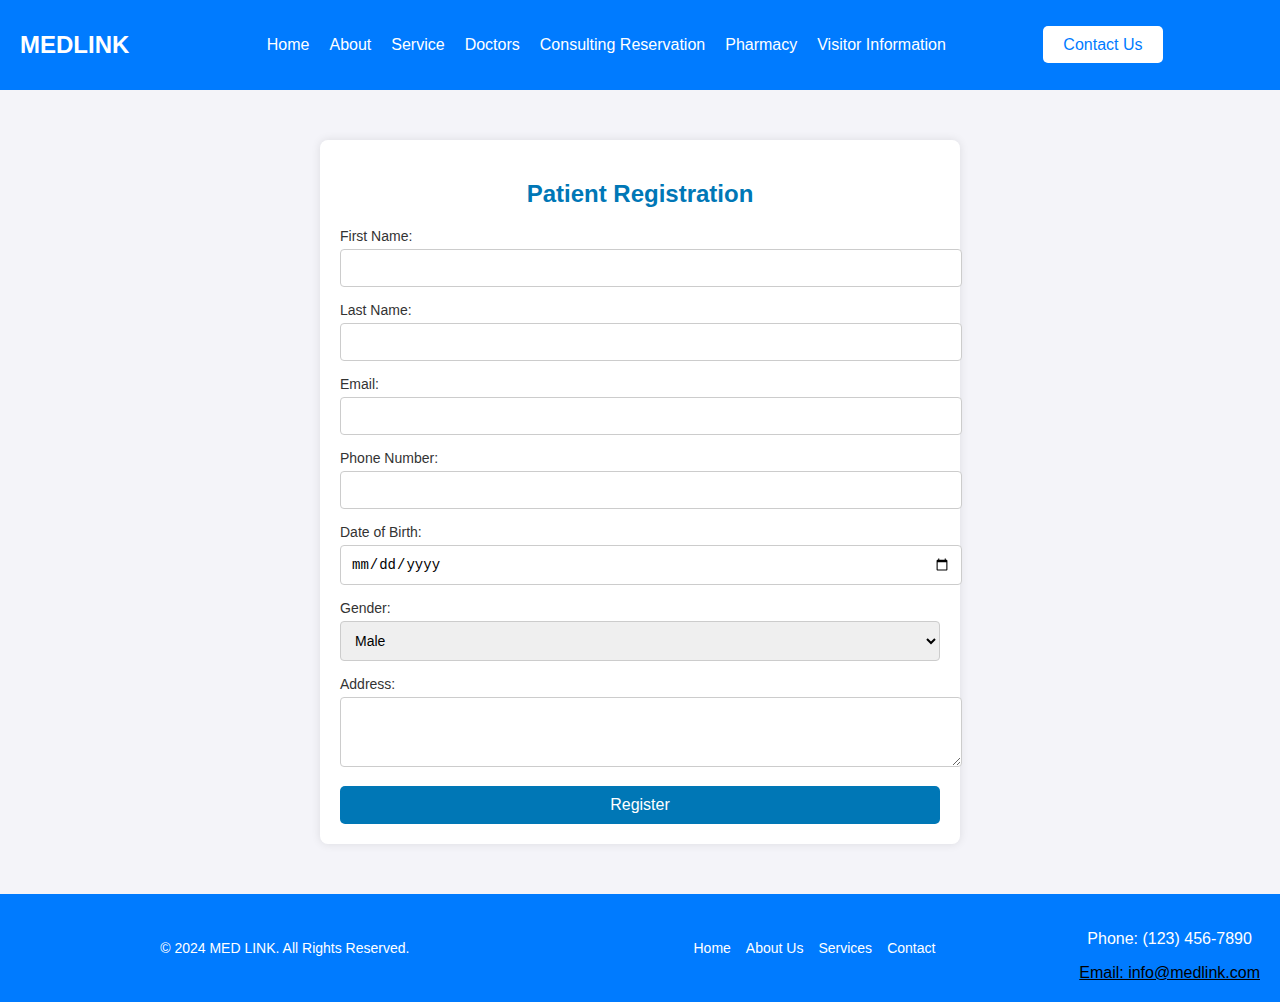
<file: registration.html>
<!DOCTYPE html>
<html lang="en">
<head>
    <meta charset="UTF-8">
    <meta name="viewport" content="width=device-width, initial-scale=1.0">
    <title>Hospital Registration</title>
    <link rel="stylesheet" href="./CSS pages/registration.css">

    <link rel="apple-touch-icon" sizes="180x180" href="./Favicon/apple-touch-icon.png">
    <link rel="icon" type="image/png" sizes="32x32" href="./Favicon/favicon-32x32.png">
    <link rel="icon" type="image/png" sizes="16x16" href="./Favicon/favicon-16x16.png">
    <link rel="manifest" href="/site.webmanifest">
    <link rel="mask-icon" href="/safari-pinned-tab.svg" color="#5bbad5">
    <meta name="msapplication-TileColor" content="#da532c">
    <meta name="theme-color" content="#ffffff">

</head>
<body>
    <body>
        <header>
            <div class="logo">MEDLINK</div>
            <nav>
                <ul id="navLinks">
                    <li><a href="./index.html">Home</a></li>
                    <li><a href="./about us.html">About</a></li>
                    <li><a href="./service.html">Service</a></li>
                    <li><a href="./doctors.html">Doctors</a></li>
                    <li><a href="./consulting.html">Consulting Reservation</a></li>
                    <li><a href="./pharmacy.html">Pharmacy</a></li>
                    <li><a href="./visitor info.html">Visitor Information</a></li>
                </ul>
            </nav>
            
            </div>
            <div class="contact-button">
                <a href="./contact us.html">Contact Us</a>
            </div>
            <!-- Hamburger icon -->
            <div class="menu-icon" id="menuIcon" onclick="toggleMenu()">
                <span></span>
                <span></span>
                <span></span>
            </div>
        </header>

    <main>
        <div class="registration-container">
            <h2>Patient Registration</h2>
            <form action="#" method="POST">
                <div class="form-group">
                    <label for="first-name">First Name:</label>
                    <input type="text" id="first-name" name="first-name" required>
                </div>
                <div class="form-group">
                    <label for="last-name">Last Name:</label>
                    <input type="text" id="last-name" name="last-name" required>
                </div>
                <div class="form-group">
                    <label for="email">Email:</label>
                    <input type="email" id="email" name="email" required>
                </div>
                <div class="form-group">
                    <label for="phone">Phone Number:</label>
                    <input type="tel" id="phone" name="phone" required>
                </div>
                <div class="form-group">
                    <label for="dob">Date of Birth:</label>
                    <input type="date" id="dob" name="dob" required>
                </div>
                <div class="form-group">
                    <label for="gender">Gender:</label>
                    <select id="gender" name="gender" required>
                        <option value="male">Male</option>
                        <option value="female">Female</option>
                        <option value="other">Other</option>
                    </select>
                </div>
                <div class="form-group">
                    <label for="address">Address:</label>
                    <textarea id="address" name="address" rows="3" required></textarea>
                </div>
                <button type="submit" class="register-btn">Register</button>
            </form>
        </div>
    </main>

    <footer>
        <div class="footer-container">
            <div class="footer-column">
                <p>&copy; 2024 MED LINK. All Rights Reserved.</p>
            </div>
            <div class="footer-column">
                <ul class="footer-links">
                    <li><a href="./home.html">Home</a></li>
                    <li><a href="./about us.html">About Us</a></li>
                    <li><a href="./service.html">Services</a></li>
                    <li><a href="./contact us.html">Contact</a></li>
                </ul>
            </div>
            <div class="footer-contact">
                <p>Phone: (123) 456-7890</p>
                <a href="mailto:info@medlink.com">Email: info@medlink.com</a>
            </div>
        </div>
        <script src="./Scripts/nav.js"></script>
    </footer>
</body>
</html>
</file>
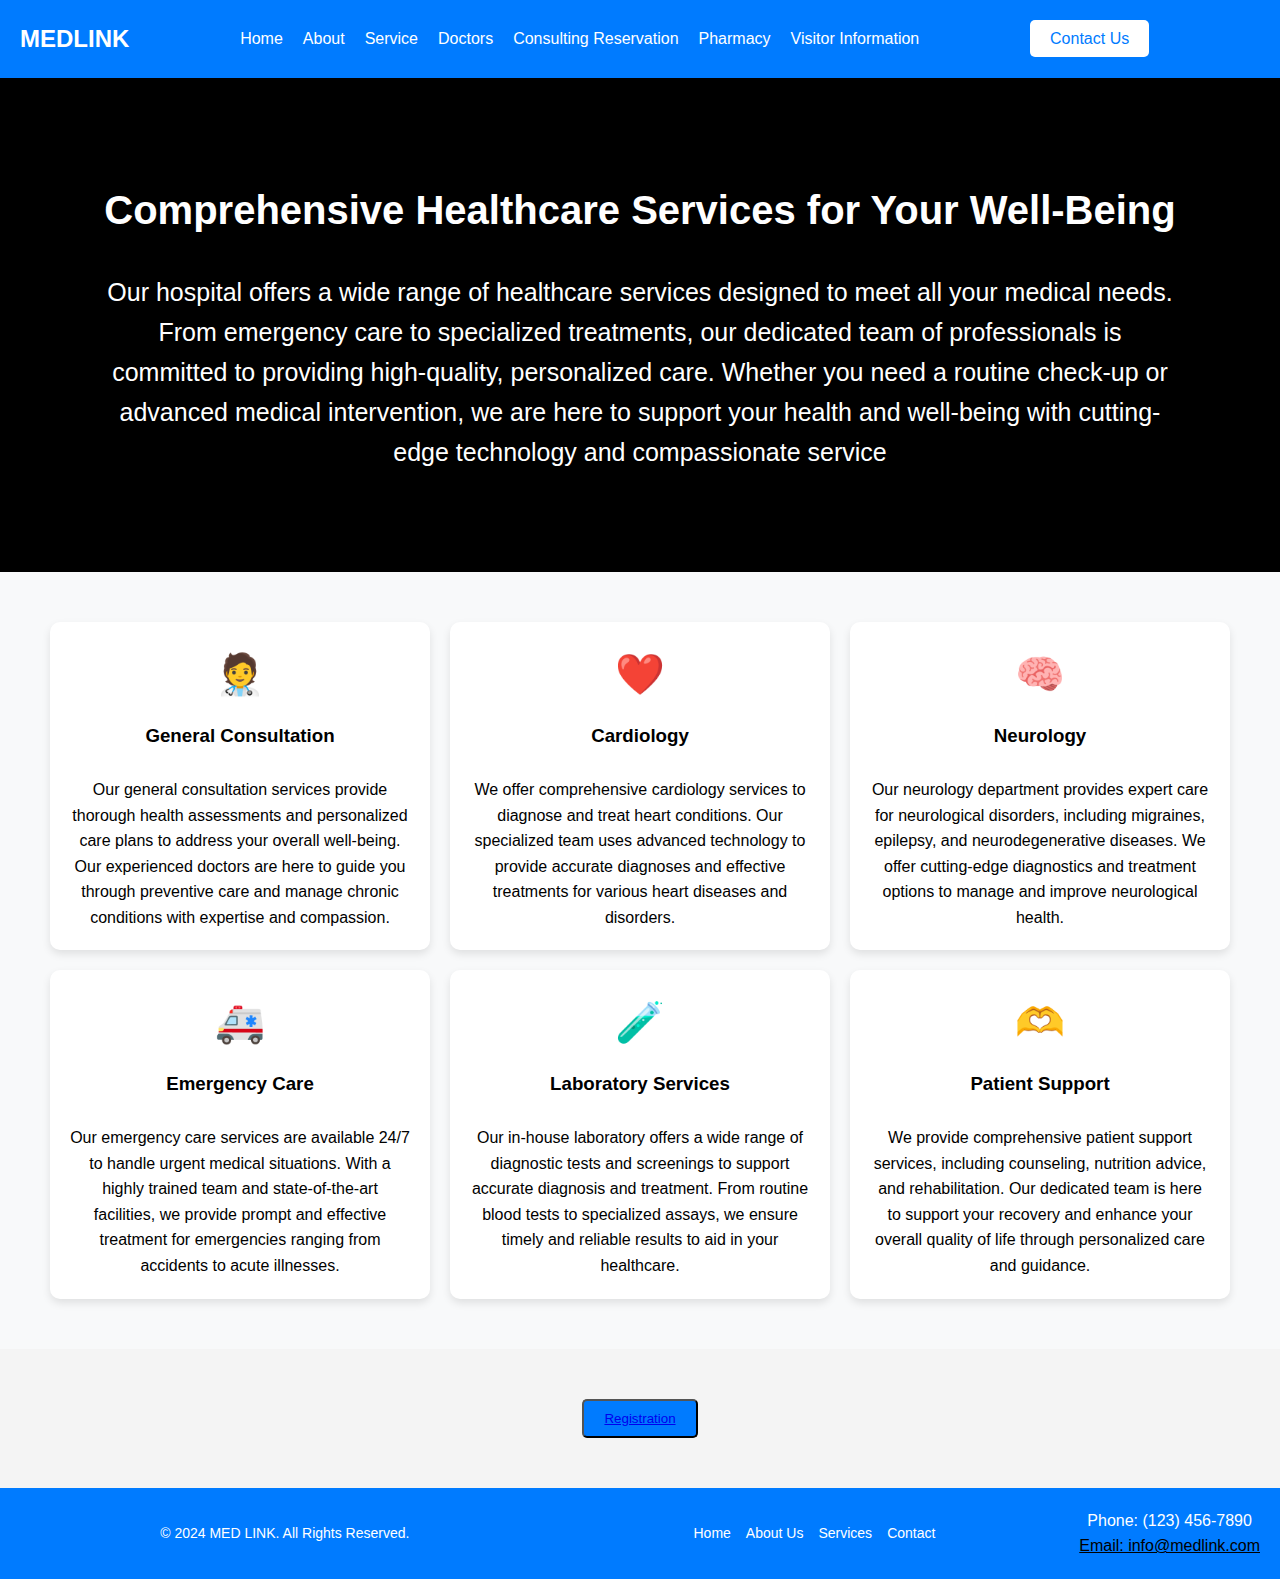
<file: service.html>
<!DOCTYPE html>
<html lang="en">
<head>
    <meta charset="UTF-8">
    <meta name="viewport" content="width=device-width, initial-scale=1.0">
    <title>MedLink - Services</title>
    <link rel="stylesheet" href="./CSS pages/service.css">

    <link rel="apple-touch-icon" sizes="180x180" href="./Favicon/apple-touch-icon.png">
    <link rel="icon" type="image/png" sizes="32x32" href="./Favicon/favicon-32x32.png">
    <link rel="icon" type="image/png" sizes="16x16" href="./Favicon/favicon-16x16.png">
    <link rel="manifest" href="/site.webmanifest">
    <link rel="mask-icon" href="/safari-pinned-tab.svg" color="#5bbad5">
    <meta name="msapplication-TileColor" content="#da532c">
    <meta name="theme-color" content="#ffffff">

</head>
<body>
    <header>
        <div class="logo">MEDLINK</div>
        <nav>
            <ul id="navLinks">
                <li><a href="./index.html">Home</a></li>
                <li><a href="./about us.html">About</a></li>
                <li><a href="./service.html">Service</a></li>
                <li><a href="./doctors.html">Doctors</a></li>
                <li><a href="./consulting.html">Consulting Reservation</a></li>
                <li><a href="./pharmacy.html">Pharmacy</a></li>
                <li><a href="./visitor info.html">Visitor Information</a></li>
            </ul>
        </nav>
        
        </div>
        <div class="contact-button">
            <a href="./contact us.html">Contact Us</a>
        </div>
        <!-- Hamburger icon -->
        <div class="menu-icon" id="menuIcon" onclick="toggleMenu()">
            <span></span>
            <span></span>
            <span></span>
        </div>
    </header>

    <section class="hero">
        <div class="hero-content">
            <h2>Comprehensive Healthcare Services for Your Well-Being</h2>
            <p>Our hospital offers a wide range of healthcare services designed to meet all your medical needs. From emergency care to specialized treatments, our dedicated team of professionals is committed to providing high-quality, personalized care. Whether you need a routine check-up or advanced medical intervention, we are here to support your health and well-being with cutting-edge technology and compassionate service</p>
        </div>
    </section>

    <section class="services-grid">
        <div class="service-item">
            <div class="icon">🧑‍⚕️</div>
            <h3>General Consultation</h3>
            <br>
            <p>Our general consultation services provide thorough health assessments and personalized care plans to address your overall well-being. Our experienced doctors are here to guide you through preventive care and manage chronic conditions with expertise and compassion.</p>
        </div>
        <div class="service-item">
            <div class="icon">❤️</div>
            <h3>Cardiology</h3>
            <br>
            <p>We offer comprehensive cardiology services to diagnose and treat heart conditions. Our specialized team uses advanced technology to provide accurate diagnoses and effective treatments for various heart diseases and disorders.</p>
        </div>
        <div class="service-item">
            <div class="icon">🧠</div>
            <h3>Neurology</h3>
            <br>
            <p>Our neurology department provides expert care for neurological disorders, including migraines, epilepsy, and neurodegenerative diseases. We offer cutting-edge diagnostics and treatment options to manage and improve neurological health.</p>
        </div>
        <div class="service-item">
            <div class="icon">🚑</div>
            <h3>Emergency Care</h3>
            <br>
            <p>Our emergency care services are available 24/7 to handle urgent medical situations. With a highly trained team and state-of-the-art facilities, we provide prompt and effective treatment for emergencies ranging from accidents to acute illnesses.</p>
        </div>
        <div class="service-item">
            <div class="icon">🧪</div>
            <h3>Laboratory Services</h3>
            <br>
            <p>Our in-house laboratory offers a wide range of diagnostic tests and screenings to support accurate diagnosis and treatment. From routine blood tests to specialized assays, we ensure timely and reliable results to aid in your healthcare.</p>
        </div>
        <div class="service-item">
            <div class="icon">🫶</div>
            <h3>Patient Support</h3>
            <br>
            <p>We provide comprehensive patient support services, including counseling, nutrition advice, and rehabilitation. Our dedicated team is here to support your recovery and enhance your overall quality of life through personalized care and guidance.</p>
        </div>
    </section>
    

    <section class="registration">
        <button class="registration-button"><a href="./registration.html">Registration</a></button>
    </section>


    <footer>
        <div class="footer-container">
            <div class="footer-column">
                <p>&copy; 2024 MED LINK. All Rights Reserved.</p>
            </div>
            <div class="footer-column">
                <ul class="footer-links">
                    <li><a href="./home.html">Home</a></li>
                    <li><a href="./about us.html">About Us</a></li>
                    <li><a href="./service.html">Services</a></li>
                    <li><a href="./contact us.html">Contact</a></li>
                </ul>
            </div>
            <div class="footer-contact">
                <p>Phone: (123) 456-7890</p>
                <a href="mailto:info@medlink.com">Email: info@medlink.com</a>
            </div>
        </div>
        <script src="./Scripts/nav.js"></script>
    </footer>
</body>
</html>
</file>
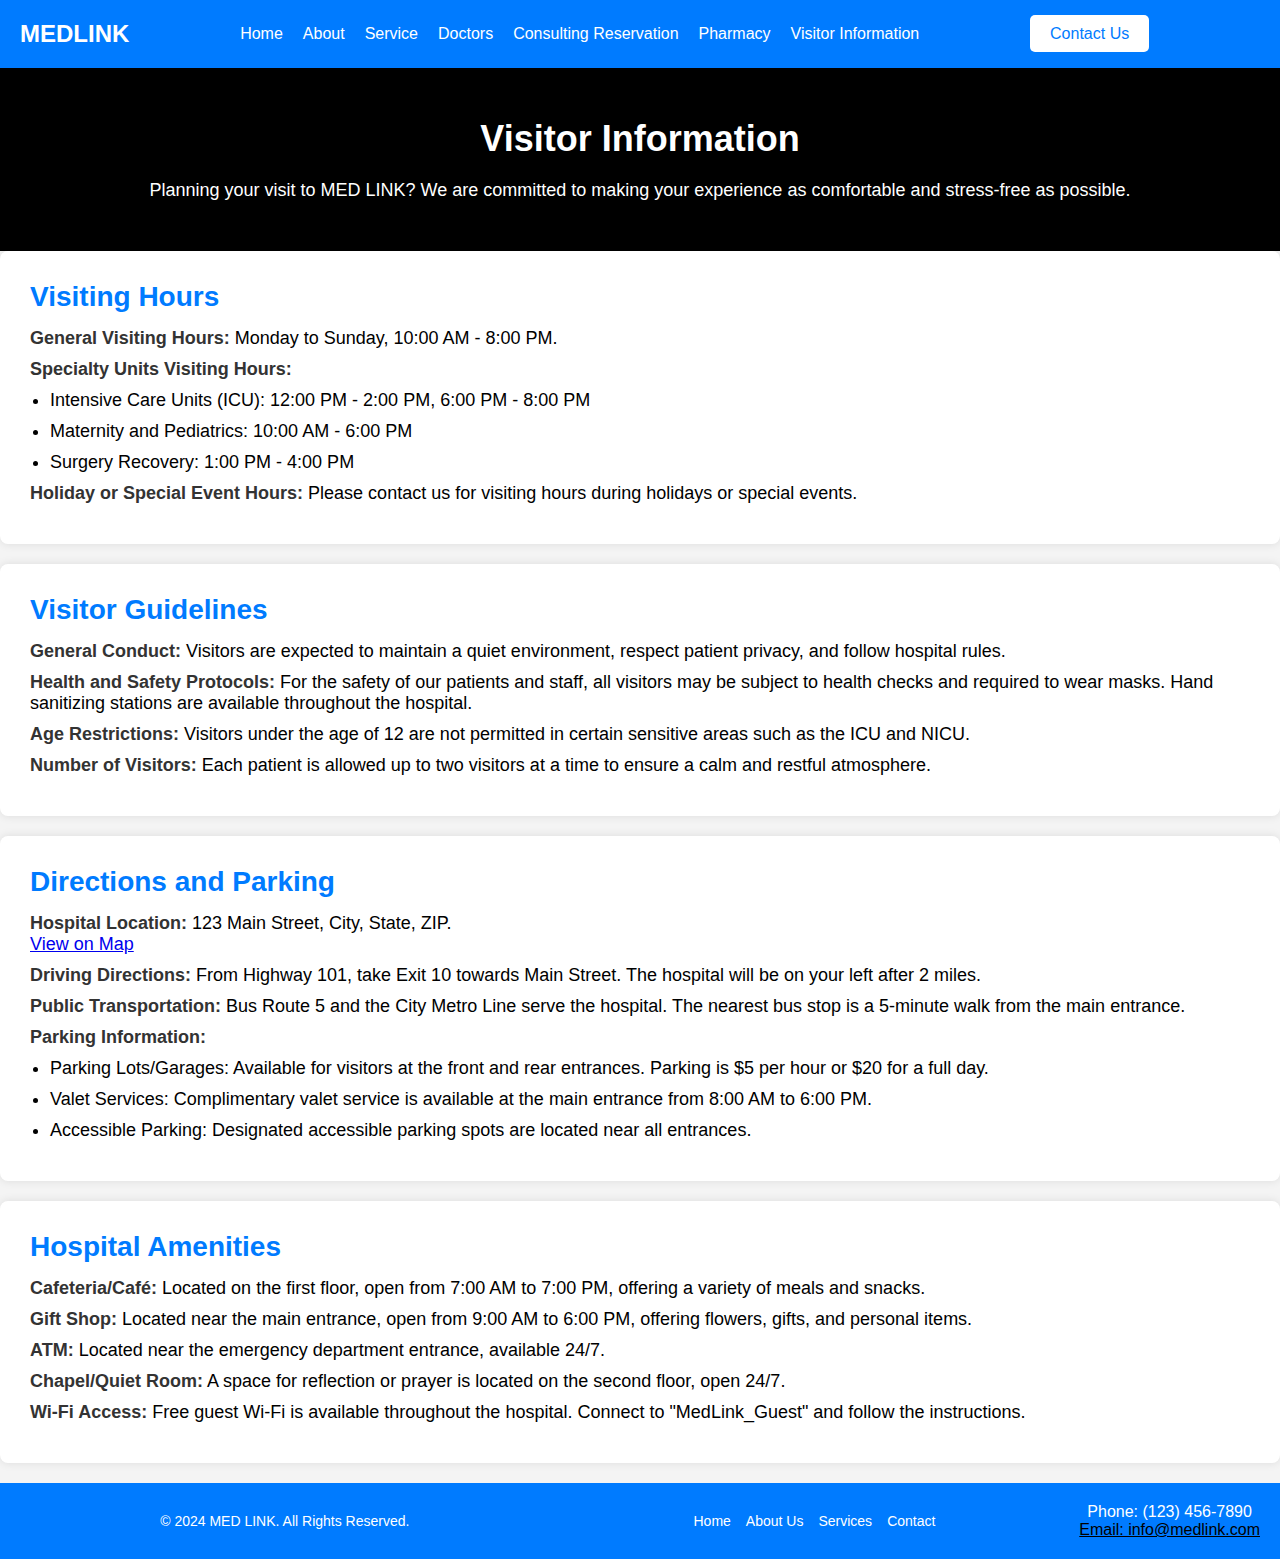
<file: visitor info.html>
<!DOCTYPE html>
<html lang="en">
<head>
    <meta charset="UTF-8">
    <meta name="viewport" content="width=device-width, initial-scale=1.0">
    <title>Visitor Information - MED LINK</title>
    <link rel="stylesheet" href="./CSS pages/visitor info.css">

    <link rel="apple-touch-icon" sizes="180x180" href="./Favicon/apple-touch-icon.png">
    <link rel="icon" type="image/png" sizes="32x32" href="./Favicon/favicon-32x32.png">
    <link rel="icon" type="image/png" sizes="16x16" href="./Favicon/favicon-16x16.png">
    <link rel="manifest" href="/site.webmanifest">
    <link rel="mask-icon" href="/safari-pinned-tab.svg" color="#5bbad5">
    <meta name="msapplication-TileColor" content="#da532c">
    <meta name="theme-color" content="#ffffff">

</head>
<body>
    <!-- Header -->
    <header>
        <div class="logo">MEDLINK</div>
        <nav>
            <ul id="navLinks">
                <li><a href="./index.html">Home</a></li>
                <li><a href="./about us.html">About</a></li>
                <li><a href="./service.html">Service</a></li>
                <li><a href="./doctors.html">Doctors</a></li>
                <li><a href="./consulting.html">Consulting Reservation</a></li>
                <li><a href="./pharmacy.html">Pharmacy</a></li>
                <li><a href="./visitor info.html">Visitor Information</a></li>
            </ul>
        </nav>
        
        </div>
        <div class="contact-button">
            <a href="./contact us.html">Contact Us</a>
        </div>
        <!-- Hamburger icon -->
        <div class="menu-icon" id="menuIcon" onclick="toggleMenu()">
            <span></span>
            <span></span>
            <span></span>
        </div>
    </header>

    <!-- Hero Section -->
    <section class="hero">
        <div class="hero-content">
            <h1>Visitor Information</h1>
            <p>Planning your visit to MED LINK? We are committed to making your experience as comfortable and stress-free as possible.</p>
        </div>
    </section>

    <!-- Visiting Hours Section -->
    <section class="content-section">
        <div class="content-header">
            <h2>Visiting Hours</h2>
        </div>
        <div class="content-body">
            <ul>
                <li><strong>General Visiting Hours:</strong> Monday to Sunday, 10:00 AM - 8:00 PM.</li>
                <li><strong>Specialty Units Visiting Hours:</strong> 
                    <ul>
                        <li>Intensive Care Units (ICU): 12:00 PM - 2:00 PM, 6:00 PM - 8:00 PM</li>
                        <li>Maternity and Pediatrics: 10:00 AM - 6:00 PM</li>
                        <li>Surgery Recovery: 1:00 PM - 4:00 PM</li>
                    </ul>
                </li>
                <li><strong>Holiday or Special Event Hours:</strong> Please contact us for visiting hours during holidays or special events.</li>
            </ul>
        </div>
    </section>

    <!-- Visitor Guidelines Section -->
    <section class="content-section">
        <div class="content-header">
            <h2>Visitor Guidelines</h2>
        </div>
        <div class="content-body">
            <ul>
                <li><strong>General Conduct:</strong> Visitors are expected to maintain a quiet environment, respect patient privacy, and follow hospital rules.</li>
                <li><strong>Health and Safety Protocols:</strong> For the safety of our patients and staff, all visitors may be subject to health checks and required to wear masks. Hand sanitizing stations are available throughout the hospital.</li>
                <li><strong>Age Restrictions:</strong> Visitors under the age of 12 are not permitted in certain sensitive areas such as the ICU and NICU.</li>
                <li><strong>Number of Visitors:</strong> Each patient is allowed up to two visitors at a time to ensure a calm and restful atmosphere.</li>
            </ul>
        </div>
    </section>

    <!--Directions and Parking-->
    <section class="content-section">
        <div class="content-header">
            <h2>Directions and Parking</h2>
        </div>
        <div class="content-body">
            <ul>
                <li><strong>Hospital Location:</strong> 123 Main Street, City, State, ZIP. <br> <a href="#">View on Map</a></li>
                <li><strong>Driving Directions:</strong> From Highway 101, take Exit 10 towards Main Street. The hospital will be on your left after 2 miles.</li>
                <li><strong>Public Transportation:</strong> Bus Route 5 and the City Metro Line serve the hospital. The nearest bus stop is a 5-minute walk from the main entrance.</li>
                <li><strong>Parking Information:</strong> 
                    <ul>
                        <li>Parking Lots/Garages: Available for visitors at the front and rear entrances. Parking is $5 per hour or $20 for a full day.</li>
                        <li>Valet Services: Complimentary valet service is available at the main entrance from 8:00 AM to 6:00 PM.</li>
                        <li>Accessible Parking: Designated accessible parking spots are located near all entrances.</li>
                    </ul>
                </li>
            </ul>
        </div>
    </section>

    <!--Hospital Amenities -->
    <section class="content-section">
        <div class="content-header">
            <h2>Hospital Amenities</h2>
        </div>
        <div class="content-body">
            <ul>
                <li><strong>Cafeteria/Café:</strong> Located on the first floor, open from 7:00 AM to 7:00 PM, offering a variety of meals and snacks.</li>
                <li><strong>Gift Shop:</strong> Located near the main entrance, open from 9:00 AM to 6:00 PM, offering flowers, gifts, and personal items.</li>
                <li><strong>ATM:</strong> Located near the emergency department entrance, available 24/7.</li>
                <li><strong>Chapel/Quiet Room:</strong> A space for reflection or prayer is located on the second floor, open 24/7.</li>
                <li><strong>Wi-Fi Access:</strong> Free guest Wi-Fi is available throughout the hospital. Connect to "MedLink_Guest" and follow the instructions.</li>
            </ul>
        </div>
    </section>

    <!-- Footer -->
     <footer>
        <div class="footer-container">
            <div class="footer-column">
                <p>&copy; 2024 MED LINK. All Rights Reserved.</p>
            </div>
            <div class="footer-column">
                <ul class="footer-links">
                    <li><a href="./home.html">Home</a></li>
                    <li><a href="./about us.html">About Us</a></li>
                    <li><a href="./service.html">Services</a></li>
                    <li><a href="./contact us.html">Contact</a></li>
                </ul>
            </div>
            <div class="footer-contact">
                <p>Phone: (123) 456-7890</p>
                <a href="mailto:info@medlink.com">Email: info@medlink.com</a>
            </div>
        </div>
        <script src="./Scripts/nav.js"></script>
    </footer>
</body>
</html>
</body>
</html>
</file>
<file: CSS pages/home.css>
/* General styles */
* {
    margin: 0;
    padding: 0;
    box-sizing: border-box;
}

body {
    font-family: Arial, sans-serif;
    line-height: 1.6;
    background-color: #f4f4f4;
}

/* Header Styles */
header {
    display: flex;
    justify-content: space-between;
    align-items: center;
    padding: 20px;
    background-color: #007bff;
    color: white;
}

.logo {
    font-size: 24px;
    font-weight: bold;
}

nav ul {
    list-style: none;
    display: flex;
    gap: 20px;
}

nav ul li :hover{
    text-decoration: underline;
}

nav ul li a {
    text-decoration: none;
    color: white;
}

.contact-button a {
    padding: 10px 20px;
    background-color: white;
    color: #007bff;
    text-decoration: none;
    border-radius: 5px;
    transition: background-color 0.3s;
}

.contact-button a:hover {
    background-color: #f0f0f0;
}
.menu-icon {
    font-size: 30px;
    cursor: pointer;
    display: none;  /* Hidden by default on larger screens */
}

/* Hero Section */
.hero {
    display: flex;
    justify-content: space-between;
    align-items: center;
    padding: 50px;
    background-color: black;
    flex-wrap: wrap;
}

.hero-content {
    flex: 1;
    max-width: 600px;
}

.hero h1 {
    font-size: 50px;
    margin-bottom: 60px;
    color: white;
    text-align: center;
}

.hero p {
    margin-bottom: 20px;
    color:white;
    text-align: center;
}

/* button styles*/
.hero .read-more {
    padding: 10px 20px;
    background-color: #007bff;
    color: white;
    text-decoration: none;
    margin-top: 10px;
    border-radius: 5px;
}

.hero .read-more{
    margin-left: 220px;
}

.hero .read-more:hover{
    background-color:aqua;
}

/* image styles*/
.hero-image {
    flex: 1;
    height: 360px;
    max-width: fit-content;
    background-color: white;
}

/* Services Section */
.services {
    display: flex;
    align-items: center;
    justify-content: space-between;
    padding: 50px;
    background-color: #f8f9fa;
    flex-wrap: wrap;
}

.service-icon {
    width: 150px;
    height: 150px;
    background-color: #ccc;
}

/* Service container */
.services {
    padding: 20px;
}

.service-details h2 {
    margin-bottom: 20px;
    font-size: 30px;
}

ul {
    list-style-type: square;
    padding: 0;
    margin: 0;
    font-size: 20px;
}

ul p{
    font-size: 18px;
}

.service-item {
    display: flex;
    justify-content: space-between; 
    align-items: flex-start;
    margin-bottom: 30px;
}

.service-text {
    flex: 3; 
    margin-right: 50px; 
}

.service-image {
    flex: 1; 
}

.service-image img {
    max-width: 200px; 
    width: 100%;
    height: auto;
    border-radius: 8px; 
}

.service-item p {
    margin: 10px 0 0 0;
}


.service-details li .icon {
    margin-right: 10px;
}



/* Location Section */
.location {
    text-align: center;
    padding: 50px;
}

.map {
    width: 100%;
    height: 100vx;
    background-color: #ccc;
    margin-bottom: 100px;
    align-items: center;
}
.map iframe{
    width:100%;
    height: 100vx;
}

/* Footer Styles */
footer {
    background-color: #007bff;
    color: #fff;
    padding: 20px;
    text-align: center;
}

.footer-container {
    display: flex;
    justify-content: space-between;
    flex-wrap: wrap;
    align-items: center;
}

.footer-column {
    flex: 1;
    min-width: 150px;
    margin: 5px;
}

.footer-column p {
    font-size: 14px;
    margin: 0;
}

.footer-links {
    list-style: none;
    padding: 0;
    display: flex;
    justify-content: center;
    gap: 15px;
    color: white;
}

.footer-links li {
    font-size: 14px;
    color: white;
}

.footer-links li a {
    color: #fff;
    text-decoration: none;
    transition: color 0.3s;
}

.footer-links li a:hover {
    color:red;
}
.footer-contact a{
    color: black;
}
.footer-contact a:hover{
    color:red
}
/*hamburger icon*/
.menu-icon {
    display: none;  /* Hidden on larger screens */
    flex-direction: column;
    justify-content: space-between;
    width: 30px;
    height: 20px;
    cursor: pointer;
}

.menu-icon span {
    display: block;
    width: 30px;
    height: 4px;
    background-color: white;
    margin: 3px 0;
    transition: 0.4s;
}


/* Mobile Responsive styles */
@media (max-width: 768px) {
    /* Header */
    nav ul {
        display: none;
        flex-direction: column;
        position: absolute;
        top: 60px;
        right: 0;
        width: 100%;
        background-color: #007bff;
        padding: 20px;
    }
    nav ul.active {
        display: flex;
    }

    nav ul li {
        margin-bottom: 20px;
        text-align: center;
    }

    .menu-icon {
        display: flex;
        flex-direction: column;
        justify-content: space-between;
        width: 30px;
        height: 20px;
        cursor: pointer;
        

    }

    .menu-icon span {
        display: block;
        width: 30px;
        height: 4px;
        background-color: white;
        margin: 3px 0;
        transition: 0.4s;
    }


    .contact-button {
        margin-top: 10px;
        align-items: center;
    }

    /* Hero Section */
    .hero {
        flex-direction: column;
        padding: 30px;
    }

    .hero-image {
        height: 200px;
        margin-top: 20px;
    }

    /* Services Section */
    .services {
        flex-direction: column;
    }

    /* Footer Styles */
    .footer-container {
        flex-direction: column;
        align-items: center;
    }

    .footer-links, .social-icons {
        flex-direction: column;
    }
}
/* Hamburger Menu Animation */
.menu-icon.open span:nth-child(1) {
    transform: rotate(-45deg) translate(-5px, 5px);
}

.menu-icon.open span:nth-child(2) {
    opacity: 0;
}

.menu-icon.open span:nth-child(3) {
    transform: rotate(45deg) translate(-5px, -5px);
}

@media (max-width: 914px) {
    /* Header */
        nav ul {
            display: none;
            flex-direction: column;
            position: absolute;
            top: 60px;
            right: 0;
            width: 100%;
            background-color: #007bff;
            padding: 20px;
        }
        nav ul.active {
            display: flex;
        }
    
        nav ul li {
            margin-bottom: 20px;
            text-align: center;
        }
    
        .menu-icon {
            display: flex;
            flex-direction: column;
            justify-content: space-between;
            width: 30px;
            height: 20px;
            cursor: pointer;
            
    
        }
    
        .menu-icon span {
            display: block;
            width: 30px;
            height: 4px;
            background-color: white;
            margin: 3px 0;
            transition: 0.4s;
        }
    
    
        .contact-button {
            margin-top: 10px;
            align-items: center;
        }
    
        /* Hero Section */
        .hero {
            flex-direction: column;
            padding: 30px;
        }
    
        .hero-image {
            height: 200px;
            margin-top: 20px;
        }
    
        /* Services Section */
        .services {
            flex-direction: column;
        }
    
        /* Footer Styles */
        .footer-container {
            flex-direction: column;
            align-items: center;
        }
    
        .footer-links, .social-icons {
            flex-direction: column;
        }
    }
 /* Hamburger Menu Animation */
.menu-icon.open span:nth-child(1) {
    transform: rotate(-45deg) translate(-5px, 5px);
 }
    
.menu-icon.open span:nth-child(2) {
    opacity: 0;
 }
    
.menu-icon.open span:nth-child(3) {
    transform: rotate(45deg) translate(-5px, -5px);
}
</file>
<file: CSS pages/about us.css>
/* General styles */
* {
    margin: 0;
    padding: 0;
    box-sizing: border-box;
}

/* Body Styling */
body {
    font-family: Arial, sans-serif;
    line-height: 1.6;
    background-color: #f4f4f4;
}

/* Header Styling */
header {
    display: flex;
    justify-content: space-between;
    align-items: center;
    padding: 20px;
    background-color: #007bff;
    color: white;
}

/*logo styling*/
.logo {
    font-size: 24px;
    font-weight: bold;
}

/*navigation bar styling*/
nav ul {
    list-style: none;
    display: flex;
    gap: 20px;
}

nav ul li :hover{
    text-decoration: underline;
}

nav ul li a {
    text-decoration: none;
    color: white;
}

/*button styling*/
.contact-button a {
    padding: 10px 20px;
    background-color: white;
    color: #007bff;
    text-decoration: none;
    border-radius: 5px;
    transition: background-color 0.3s;
}

.contact-button a:hover {
    background-color: #f0f0f0;
}

/* Hero Section */
.hero {
    display: flex;
    padding: 50px;
    background-color:black;
    flex-wrap: wrap;
}

.hero-content {
    flex: 1;
}

.hero-content h1 {
    font-size: 50px;
    color: white;
    text-align: center;
}

.hero-content p {
    margin: 20px 0;
    color: white;
    text-align: center;
    margin-right: 20px;
}

.hero-image img {
    flex: 1;
    height: 360px;
    max-width: fit-content;
    background-color: white;
}

/* Mission & Vision Section */
.mission-vision {
    padding: 50px;
    display: flex;
    justify-content: space-around;
    background-color: #f8f9fa;
    flex-wrap: wrap;
}

.mission-vision div {
    width: 45%;
    margin: 20px 0;
}

.mission-vision h2 {
    font-size: 28px;
    margin-bottom: 20px;
}

.mission-vision p {
    font-size: 16px;
    line-height: 1.6;
}

/* Details Section */
.details-section {
    padding: 50px;
    background-color: black;
}

.details-grid {
    display: grid;
    grid-template-columns: repeat(4, 1fr);
    gap: 80px;
}
.details-grid h2{
    margin-top: 40px;
    color:white;
    font-size: 30px;
}
.details-item p{
    color: white;
}

.details-item {
    text-align: center;
}

.image-placeholder {
    background-color: #ccc;
    height: 150px;
    margin-bottom: 10px;
    margin-right: 20px;
}
.image-placeholder img{
    height: 150px;
    width: 200px;
}
/* branch description */
.branch-description {
    padding: 20px;
    font-family: Arial, sans-serif;
}

.branch-description h2 {
    font-size: 30px;
    margin-bottom: 20px;
    text-align: center;
}

.branch-description ul {
    list-style-type: disc;
    padding-left: 20px; 
    margin: 0;
}

.branch-description li {
    margin-bottom: 30px; 
    padding-left: 0; 
    list-style-position: inside; 
}

.branch-description h3 {
    font-size: 24px;
    margin-bottom: 10px;
    color: black;
    display: inline; 
}

.branch-description p {
    font-size: 16px;
    line-height: 1.6;
    color: black;
    margin: 5px 0 0 0;
    margin-left: 30px;
}

.branch-description ul li::marker {
    font-size: 22px; 
    color: black; 
}


/* Locations Section */
.locations {
    padding: 50px;
    background-color: #f4f4f4;
    text-align: center;
}

.location-map {
    margin: 20px;
    display: inline-block;
}

.location-placeholder {
    background-color: #ccc;
    height: 100px;
    width: 100px;
}
.location-placeholder iframe{
    height: 100px;
    width:100px
}

/* Team Table */
.team-table {
    padding: 50px;
    text-align: center;
}

.team-table table {
    width: 100%;
    border-collapse: collapse;
}

.team-table table th, .team-table table td {
    padding: 10px;
    border: 1px solid #ddd;
}

/* Footer Styles */
footer {
    background-color: #007bff;
    color: #fff;
    padding: 20px;
    text-align: center;
}

.footer-container {
    display: flex;
    justify-content: space-between;
    flex-wrap: wrap;
    align-items: center;
}

.footer-column {
    flex: 1;
    min-width: 150px;
    margin: 5px;
}

.footer-column p {
    font-size: 14px;
    margin: 0;
}

.footer-links {
    list-style: none;
    padding: 0;
    display: flex;
    justify-content: center;
    gap: 15px;
    color: white;
}

.footer-links li {
    font-size: 14px;
    color: white;
}

.footer-links li a {
    color: #fff;
    text-decoration: none;
    transition: color 0.3s;
}

.footer-links li a:hover {
    color:red;
}
.footer-contact a{
    color: black;
}
.footer-contact a:hover{
    color:red
}

/* Mobile Responsive Adjustments */
@media (max-width: 768px) {
    /* Header */
    nav ul {
        display: none;
        flex-direction: column;
        position: absolute;
        top: 60px;
        right: 0;
        width: 100%;
        background-color: #007bff;
        padding: 20px;
    }
    nav ul.active {
        display: flex;
    }

    nav ul li {
        margin-bottom: 20px;
        text-align: center;
    }

    .menu-icon {
        display: flex;
        flex-direction: column;
        justify-content: space-between;
        width: 30px;
        height: 20px;
        cursor: pointer;
        

    }

    .menu-icon span {
        display: block;
        width: 30px;
        height: 4px;
        background-color: white;
        margin: 3px 0;
        transition: 0.4s;
    }

    .contact-button {
        margin-top: 10px;
    }

    /* Hero Section */
    .hero {
        flex-direction: column;
        padding: 30px;
    }

    .hero-image {
        height: 200px;
        margin-top: 20px;
    }

    /* Mission & Vision Section */
    .mission-vision {
        flex-direction: column;
        padding: 30px;
    }

    .mission-vision div {
        width: 100%;
    }

    /* Details Section */
    .details-grid {
        grid-template-columns: repeat(2, 1fr);
    }

    .image-placeholder {
        height: 100px;
    }

    /* Team Table */
    .team-table table {
        font-size: 14px;
    }
}

@media (max-width: 480px) {
     /* Header */
     nav ul {
        display: none;
        flex-direction: column;
        position: absolute;
        top: 60px;
        right: 0;
        width: 100%;
        background-color: #007bff;
        padding: 20px;
    }
    nav ul.active {
        display: flex;
    }

    nav ul li {
        margin-bottom: 20px;
        text-align: center;
    }

    .menu-icon {
        display: flex;
        flex-direction: column;
        justify-content: space-between;
        width: 30px;
        height: 20px;
        cursor: pointer;
        

    }

    .menu-icon span {
        display: block;
        width: 30px;
        height: 4px;
        background-color: white;
        margin: 3px 0;
        transition: 0.4s;
    }

    .contact-button {
        margin-top: 10px;
    }

    /* Hero Section */
    .hero {
        flex-direction: column;
        padding: 30px;
    }

    .hero-image {
        height: 200px;
        margin-top: 20px;
    }

    /* Mission & Vision Section */
    .mission-vision {
        flex-direction: column;
        padding: 30px;
    }

    .mission-vision div {
        width: 100%;
    }

    /* Details Section */
    .details-grid {
        grid-template-columns: repeat(2, 1fr);
    }

    .image-placeholder {
        height: 100px;
    }

    /* Team Table */
    .team-table table {
        font-size: 14px;
    }
}
</file>
<file: CSS pages/registration.css>
/* General Styles */
body {
    font-family: Arial, sans-serif;
    margin: 0;
    padding: 0;
    background-color: #f4f4f9;
    color: #333;
}

/* Header Styling */
header {
    display: flex;
    justify-content: space-between;
    align-items: center;
    padding: 20px;
    background-color: #007bff;
    color: white;
}

.logo {
    font-size: 24px;
    font-weight: bold;
}

nav ul {
    list-style: none;
    display: flex;
    gap: 20px;
}

nav ul li :hover{
    text-decoration: underline;
}

nav ul li a {
    text-decoration: none;
    color: white;
}

.contact-button a {
    padding: 10px 20px;
    background-color: white;
    color: #007bff;
    text-decoration: none;
    border-radius: 5px;
    transition: background-color 0.3s;
}

.contact-button a:hover {
    background-color: #f0f0f0;
}

/* Registration Form */
.registration-container {
    background-color: white;
    max-width: 600px;
    margin: 50px auto;
    padding: 20px;
    box-shadow: 0px 0px 10px rgba(0, 0, 0, 0.1);
    border-radius: 8px;
}

.registration-container h2 {
    text-align: center;
    color: #0077b6;
}

.form-group {
    margin-bottom: 15px;
}

.form-group label {
    display: block;
    font-size: 14px;
    margin-bottom: 5px;
}

.form-group input,
.form-group select,
.form-group textarea {
    width: 100%;
    padding: 10px;
    font-size: 14px;
    border: 1px solid #ccc;
    border-radius: 4px;
}

.register-btn {
    background-color: #0077b6;
    color: white;
    border: none;
    padding: 10px 20px;
    font-size: 16px;
    border-radius: 5px;
    cursor: pointer;
    width: 100%;
}

.register-btn:hover {
    background-color: #005f86;
}

/* Footer Styles */
footer {
    background-color: #007bff;
    color: #fff;
    padding: 20px;
    text-align: center;
}

.footer-container {
    display: flex;
    justify-content: space-between;
    flex-wrap: wrap;
    align-items: center;
}

.footer-column {
    flex: 1;
    min-width: 150px;
    margin: 5px;
}

.footer-column p {
    font-size: 14px;
    margin: 0;
}

.footer-links {
    list-style: none;
    padding: 0;
    display: flex;
    justify-content: center;
    gap: 15px;
    color: white;
}

.footer-links li {
    font-size: 14px;
    color: white;
}

.footer-links li a {
    color: #fff;
    text-decoration: none;
    transition: color 0.3s;
}

.footer-links li a:hover {
    color:red;
}
.footer-contact a{
    color: black;
}
.footer-contact a:hover{
    color:red
}

/* Media Queries for Responsive Design */
@media screen and (max-width: 768px) {
    header, footer {
        text-align: center;
    }

    nav ul {
        display: none;
        flex-direction: column;
        position: absolute;
        top: 60px;
        right: 0;
        width: 100%;
        background-color: #007bff;
        padding: 20px;
    }
    nav ul.active {
        display: flex;
    }

    nav ul li {
        margin-bottom: 20px;
        text-align: center;
    }

    .menu-icon {
        display: flex;
        flex-direction: column;
        justify-content: space-between;
        width: 30px;
        height: 20px;
        cursor: pointer;
        

    }

    .menu-icon span {
        display: block;
        width: 30px;
        height: 4px;
        background-color: white;
        margin: 3px 0;
        transition: 0.4s;
    }

    .registration-container {
        padding: 10px;
    }

    .register-btn {
        width: 100%;
    }
}

@media screen and (max-width: 480px) {
   /* Header */
   nav ul {
    display: none;
    flex-direction: column;
    position: absolute;
    top: 60px;
    right: 0;
    width: 100%;
    background-color: #007bff;
    padding: 20px;
}
nav ul.active {
    display: flex;
}

nav ul li {
    margin-bottom: 20px;
    text-align: center;
}

.menu-icon {
    display: flex;
    flex-direction: column;
    justify-content: space-between;
    width: 30px;
    height: 20px;
    cursor: pointer;
    

}

.menu-icon span {
    display: block;
    width: 30px;
    height: 4px;
    background-color: white;
    margin: 3px 0;
    transition: 0.4s;
}


.contact-button {
    margin-top: 10px;
    align-items: center;
}

/* Hero Section */
.hero {
    flex-direction: column;
    padding: 30px;
}

.hero-image {
    height: 200px;
    margin-top: 20px;
}

/* Services Section */
.services {
    flex-direction: column;
}

/* Footer Styles */
.footer-container {
    flex-direction: column;
    align-items: center;
}

.footer-links, .social-icons {
    flex-direction: column;
}
}
/* Hamburger Menu Animation */
.menu-icon.open span:nth-child(1) {
transform: rotate(-45deg) translate(-5px, 5px);
}

.menu-icon.open span:nth-child(2) {
opacity: 0;
}

.menu-icon.open span:nth-child(3) {
transform: rotate(45deg) translate(-5px, -5px);
}
</file>
<file: CSS pages/pharmacy.css>
/* General Reset */
* {
    margin: 0;
    padding: 0;
    box-sizing: border-box;
}

body {
    font-family: 'Arial', sans-serif;
    background-color: #f5f5f5;
    color: #333;
    line-height: 1.6;
    padding: 20px;
}

header {
    background: linear-gradient(90deg, #007bff, #0056b3);
    color: white;
    padding: 15px 20px;
    display: flex;
    justify-content: space-between;
    align-items: center;
    box-shadow: 0 4px 6px rgba(0, 0, 0, 0.1);
}

header .logo {
    font-size: 1.8rem;
    font-weight: bold;
    letter-spacing: 1px;
}

header nav ul {
    list-style: none;
    display: flex;
    gap: 20px;
}

header nav ul li a {
    color: white;
    text-decoration: none;
    font-weight: 500;
    transition: color 0.3s;
}

header nav ul li a:hover {
    color: #cce5ff;
}

header .contact-button a {
    background: white;
    color: #007bff;
    padding: 10px 15px;
    text-decoration: none;
    border-radius: 20px;
    font-weight: bold;
    transition: background 0.3s, color 0.3s;
}

header .contact-button a:hover {
    background: #0056b3;
    color: white;
}

main {
    max-width: 1200px;
    margin: 20px auto;
    padding: 20px;
    background: white;
    border-radius: 10px;
    box-shadow: 0 4px 8px rgba(0, 0, 0, 0.1);
}

h2 {
    color: #007bff;
    margin-bottom: 20px;
    text-align: center;
}

/* Category Section */
#categories {
    margin-bottom: 40px;
}

.category {
    margin-bottom: 20px;
    padding: 15px;
    border: 1px solid #ddd;
    border-radius: 8px;
    background-color: #f9f9f9;
}

.category h3 {
    margin-bottom: 10px;
    font-size: 1.2rem;
    color: #0056b3;
}

.category ul {
    list-style: none;
    padding-left: 0;
}

.category li {
    display: flex;
    justify-content: space-between;
    align-items: center;
    margin-bottom: 10px;
}

.category li span {
    font-size: 1rem;
    color: #333;
}

.category input[type="number"] {
    width: 60px;
    padding: 5px;
    font-size: 1rem;
    border: 1px solid #ddd;
    border-radius: 5px;
}

/* Order Summary Section */
#order-summary {
    padding: 15px;
    border: 1px solid #ddd;
    border-radius: 8px;
    background-color: #f9f9f9;
}

#order-summary table {
    width: 100%;
    border-collapse: collapse;
    margin-bottom: 20px;
}

#order-summary th, #order-summary td {
    border: 1px solid #ddd;
    padding: 10px;
    text-align: center;
    font-size: 0.9rem;
}

#order-summary th {
    background: #007bff;
    color: white;
}

#order-summary tbody tr:nth-child(even) {
    background: #f2f2f2;
}

#order-summary p {
    font-size: 1.1rem;
    text-align: right;
}

/* Buttons */
button {
    background: #007bff;
    color: white;
    border: none;
    padding: 10px 20px;
    font-size: 1rem;
    cursor: pointer;
    border-radius: 5px;
    transition: background 0.3s, transform 0.2s;
}

button:hover {
    background: #0056b3;
    transform: scale(1.05);
}

button a {
    color: white;
    text-decoration: none;
}

.order-buttons {
    display: flex;
    justify-content: center;
    gap: 15px;
    margin-top: 20px;
}

/* Responsive Design */
@media (max-width: 768px) {
    body {
        padding: 10px;
    }

    header {
        flex-direction: column;
        align-items: flex-start;
    }

    header nav ul {
        flex-direction: column;
        gap: 10px;
    }

    main {
        padding: 15px;
    }

    .category li {
        flex-direction: column;
        align-items: flex-start;
    }

    .category li span {
        margin-bottom: 5px;
    }

    #order-summary table {
        font-size: 0.8rem;
    }

    button {
        font-size: 0.9rem;
        padding: 8px 15px;
    }
}
</file>
<file: CSS pages/consulting.css>
/* General Reset */
* {
    margin: 0;
    padding: 0;
    box-sizing: border-box;
}

body {
    font-family: Arial, sans-serif;
    background-color: #f4f4f4;
}

/* Header Styles */
header {
    display: flex;
    justify-content: space-between;
    align-items: center;
    padding: 20px;
    background-color: #007bff;
    color: white;
}

.logo {
    font-size: 24px;
    font-weight: bold;
}

nav ul {
    list-style: none;
    display: flex;
    gap: 20px;
}

nav ul li a {
    text-decoration: none;
    color: white;
}
nav ul li :hover{
    text-decoration: underline;
}

.contact-button a {
    padding: 10px 20px;
    background-color: white;
    color: #007bff;
    text-decoration: none;
    border-radius: 5px;
    transition: background-color 0.3s;
}

.contact-button a:hover {
    background-color: #f0f0f0;
}

/* Consulting Form Section */
.consulting-form {
    max-width: 1200px;
    margin: 50px auto;
    padding: 20px;
    background-color: #fff;
    box-shadow: 0 0 10px rgba(0, 0, 0, 0.1);
}

.form-header {
    text-align: center;
    margin-bottom: 30px;
}

.form-header h1 {
    font-size: 28px;
    color: #007bff;
}

form {
    display: flex;
    justify-content: space-between;
}

.form-left, .form-right {
    flex: 1;
    padding: 20px;
}

.form-left label, .form-right label {
    display: block;
    font-weight: bold;
    margin-bottom: 5px;
}

.form-left input, .form-right input, .form-right select, .form-right textarea {
    width: 100%;
    padding: 10px;
    margin-bottom: 15px;
    border-radius: 5px;
    border: 1px solid #ddd;
}

textarea {
    resize: none;
}

.submit-button {
    padding: 10px 20px;
    background-color: #007bff;
    color: white;
    border: none;
    border-radius: 5px;
    cursor: pointer;
}

.submit-button:hover {
    background-color: #0056b3;
}

/* Footer Styles */
footer {
    background-color: #007bff;
    color: #fff;
    padding: 20px;
    text-align: center;
}

.footer-container {
    display: flex;
    justify-content: space-between;
    flex-wrap: wrap;
    align-items: center;
}

.footer-column {
    flex: 1;
    min-width: 150px;
    margin: 5px;
}

.footer-column p {
    font-size: 14px;
    margin: 0;
}

.footer-links {
    list-style: none;
    padding: 0;
    display: flex;
    justify-content: center;
    gap: 15px;
    color: white;
}

.footer-links li {
    font-size: 14px;
    color: white;
}

.footer-links li a {
    color: #fff;
    text-decoration: none;
    transition: color 0.3s;
}

.footer-links li a:hover {
    color:red;
}
.footer-contact a{
    color: black;
}
.footer-contact a:hover{
    color:red
}

/* Responsive Design */
@media (max-width: 768px) {
    nav ul {
        display: none;
        flex-direction: column;
        position: absolute;
        top: 60px;
        right: 0;
        width: 100%;
        background-color: #007bff;
        padding: 20px;
    }
    nav ul.active {
        display: flex;
    }

    nav ul li {
        margin-bottom: 20px;
        text-align: center;
    }

    .menu-icon {
        display: flex;
        flex-direction: column;
        justify-content: space-between;
        width: 30px;
        height: 20px;
        cursor: pointer;
        

    }

    .menu-icon span {
        display: block;
        width: 30px;
        height: 4px;
        background-color: white;
        margin: 3px 0;
        transition: 0.4s;
    }

    form {
        flex-direction: column;
    }

    .form-left, .form-right {
        padding: 10px;
    }

    .footer-columns {
        flex-direction: column;
        align-items: center;
    }
}

@media (max-width: 480px) {
   /* Header */
   nav ul {
    display: none;
    flex-direction: column;
    position: absolute;
    top: 60px;
    right: 0;
    width: 100%;
    background-color: #007bff;
    padding: 20px;
}
nav ul.active {
    display: flex;
}

nav ul li {
    margin-bottom: 20px;
    text-align: center;
}

.menu-icon {
    display: flex;
    flex-direction: column;
    justify-content: space-between;
    width: 30px;
    height: 20px;
    cursor: pointer;
    

}

.menu-icon span {
    display: block;
    width: 30px;
    height: 4px;
    background-color: white;
    margin: 3px 0;
    transition: 0.4s;
}


.contact-button {
    margin-top: 10px;
    align-items: center;
}

/* Hero Section */
.hero {
    flex-direction: column;
    padding: 30px;
}

.hero-image {
    height: 200px;
    margin-top: 20px;
}

/* Services Section */
.services {
    flex-direction: column;
}

/* Footer Styles */
.footer-container {
    flex-direction: column;
    align-items: center;
}

.footer-links, .social-icons {
    flex-direction: column;
}
}
/* Hamburger Menu Animation */
.menu-icon.open span:nth-child(1) {
transform: rotate(-45deg) translate(-5px, 5px);
}

.menu-icon.open span:nth-child(2) {
opacity: 0;
}

.menu-icon.open span:nth-child(3) {
transform: rotate(45deg) translate(-5px, -5px);
}
</file>
<file: CSS pages/contact us.css>
/* General Reset */
* {
    margin: 0;
    padding: 0;
    box-sizing: border-box;
}

body {
    font-family: Arial, sans-serif;
    background-color: #f4f4f4;
    color: #333;
}

/* Header */
header {
    display: flex;
    justify-content: space-between;
    align-items: center;
    padding: 20px;
    background-color: #007bff;
    color: white;
}

.logo {
    font-size: 24px;
    font-weight: bold;
}

nav ul {
    list-style: none;
    display: flex;
    gap: 20px;
}

nav ul li a {
    text-decoration: none;
    color: white;
}
nav ul li :hover{
    text-decoration: underline;
}

.contact-button a {
    padding: 10px 20px;
    background-color: white;
    color: #007bff;
    text-decoration: none;
    border-radius: 5px;
    transition: background-color 0.3s;
}

.contact-button a:hover {
    background-color: #f0f0f0;
}

/* Contact Section */
.contact-section {
    padding: 50px 20px;
    text-align: center;
    background-color: white;
}

.contact-header {
    margin-bottom: 30px;
}

.contact-header h2 {
    font-size: 32px;
    color: #007bff;
}

.contact-header p {
    font-size: 16px;
    color: #555;
    max-width: 600px;
    margin: 0 auto;
}

.contact-form-container {
    max-width: 600px;
    margin: 0 auto;
    background-color: #f9f9f9;
    padding: 40px;
    border-radius: 8px;
    box-shadow: 0 0 10px rgba(0, 0, 0, 0.1);
}

.form-group {
    margin-bottom: 20px;
}

.form-group label {
    display: block;
    font-size: 16px;
    margin-bottom: 8px;
    color: #333;
}

.form-group input, .form-group textarea {
    width: 100%;
    padding: 10px;
    font-size: 16px;
    border: 1px solid #ccc;
    border-radius: 5px;
}

button {
    width: 100%;
    padding: 15px;
    font-size: 18px;
    background-color: #007bff;
    color: white;
    border: none;
    border-radius: 5px;
    cursor: pointer;
    transition: background-color 0.3s;
}

button:hover {
    background-color: #0056b3;
}

/* Footer Styles */
footer {
    background-color: #007bff;
    color: #fff;
    padding: 20px;
    text-align: center;
}

.footer-container {
    display: flex;
    justify-content: space-between;
    flex-wrap: wrap;
    align-items: center;
}

.footer-column {
    flex: 1;
    min-width: 150px;
    margin: 5px;
}

.footer-column p {
    font-size: 14px;
    margin: 0;
}

.footer-links {
    list-style: none;
    padding: 0;
    display: flex;
    justify-content: center;
    gap: 15px;
    color: white;
}

.footer-links li {
    font-size: 14px;
    color: white;
}

.footer-links li a {
    color: #fff;
    text-decoration: none;
    transition: color 0.3s;
}

.footer-links li a:hover {
    color:red;
}
.footer-contact a{
    color: black;
}
.footer-contact a:hover{
    color:red
}

/* Responsive Design */
@media (max-width: 768px) {
    nav ul {
        display: none;
        flex-direction: column;
        position: absolute;
        top: 60px;
        right: 0;
        width: 100%;
        background-color: #007bff;
        padding: 20px;
    }
    nav ul.active {
        display: flex;
    }

    nav ul li {
        margin-bottom: 20px;
        text-align: center;
    }

    .menu-icon {
        display: flex;
        flex-direction: column;
        justify-content: space-between;
        width: 30px;
        height: 20px;
        cursor: pointer;
        

    }

    .menu-icon span {
        display: block;
        width: 30px;
        height: 4px;
        background-color: white;
        margin: 3px 0;
        transition: 0.4s;
    }

    .footer-container {
        flex-direction: column;
        align-items: center;
    }
}

@media (max-width: 480px) {
   /* Header */
   nav ul {
    display: none;
    flex-direction: column;
    position: absolute;
    top: 60px;
    right: 0;
    width: 100%;
    background-color: #007bff;
    padding: 20px;
}
nav ul.active {
    display: flex;
}

nav ul li {
    margin-bottom: 20px;
    text-align: center;
}

.menu-icon {
    display: flex;
    flex-direction: column;
    justify-content: space-between;
    width: 30px;
    height: 20px;
    cursor: pointer;
    

}

.menu-icon span {
    display: block;
    width: 30px;
    height: 4px;
    background-color: white;
    margin: 3px 0;
    transition: 0.4s;
}


.contact-button {
    margin-top: 10px;
    align-items: center;
}

/* Hero Section */
.hero {
    flex-direction: column;
    padding: 30px;
}

.hero-image {
    height: 200px;
    margin-top: 20px;
}

/* Services Section */
.services {
    flex-direction: column;
}

/* Footer Styles */
.footer-container {
    flex-direction: column;
    align-items: center;
}

.footer-links, .social-icons {
    flex-direction: column;
}
}
/* Hamburger Menu Animation */
.menu-icon.open span:nth-child(1) {
transform: rotate(-45deg) translate(-5px, 5px);
}

.menu-icon.open span:nth-child(2) {
opacity: 0;
}

.menu-icon.open span:nth-child(3) {
transform: rotate(45deg) translate(-5px, -5px);
}
</file>
<file: CSS pages/doctors.css>
/* General Reset */
* {
    margin: 0;
    padding: 0;
    box-sizing: border-box;
}

body {
    font-family: Arial, sans-serif;
    background-color: #f4f4f4;
}

/* Header Styles */
header {
    display: flex;
    justify-content: space-between;
    align-items: center;
    padding: 20px;
    background-color: #007bff;
    color: white;
}

.logo {
    font-size: 24px;
    font-weight: bold;
}

nav ul {
    list-style: none;
    display: flex;
    gap: 20px;
}

nav ul li a {
    text-decoration: none;
    color: white;
}
nav ul li :hover{
    text-decoration: underline;
}

.contact-button a {
    padding: 10px 20px;
    background-color: white;
    color: #007bff;
    text-decoration: none;
    border-radius: 5px;
    transition: background-color 0.3s;
}

.contact-button a:hover {
    background-color: #f0f0f0;
}

/* Hero Section */
.hero {
    padding: 100px;
    background-color:black;
    text-align: center;
}
.hero h2{
    font-size: 40px;
    color: white;
    margin-bottom: 30px;
}

.hero p {
    margin-top: 20px;
    color: white;
    font-size: 25px;
}


/* Doctors Grid Section */
.doctors-grid {
    display: grid;
    grid-template-columns: repeat(3, 1fr);
    gap: 20px;
    padding: 50px;
    background-color: #f8f9fa;
}

.doctor-item {
    background-color: white;
    border-radius: 10px;
    text-align: center;
    padding: 20px;
    box-shadow: 0 4px 8px rgba(0, 0, 0, 0.1);
}

.doctor-photo {
    background-color: #ddd;
    height: 200px;
    width: 200px;
    margin-bottom: 15px;
    margin-left: 75px;
}
.doctor-photo img{
    height: 200px;
    width: 200px;
}

.social-media {
    margin-top: 10px;
}
.social-media img{
    white-space: 10px;
}

.social-media a {
    margin: 0 5px;
    text-decoration: none;
    color: #007bff;
}

/* Footer Styles */
footer {
    background-color: #007bff;
    color: #fff;
    padding: 20px;
    text-align: center;
}

.footer-container {
    display: flex;
    justify-content: space-between;
    flex-wrap: wrap;
    align-items: center;
}

.footer-column {
    flex: 1;
    min-width: 150px;
    margin: 5px;
}

.footer-column p {
    font-size: 14px;
    margin: 0;
}

.footer-links {
    list-style: none;
    padding: 0;
    display: flex;
    justify-content: center;
    gap: 15px;
    color: white;
}

.footer-links li {
    font-size: 14px;
    color: white;
}

.footer-links li a {
    color: #fff;
    text-decoration: none;
    transition: color 0.3s;
}

.footer-links li a:hover {
    color:red;
}
.footer-contact a{
    color: black;
}
.footer-contact a:hover{
    color:red
}

/* Responsive Design */
@media (max-width: 768px) {
    nav ul {
        display: none;
        flex-direction: column;
        position: absolute;
        top: 60px;
        right: 0;
        width: 100%;
        background-color: #007bff;
        padding: 20px;
    }
    nav ul.active {
        display: flex;
    }

    nav ul li {
        margin-bottom: 20px;
        text-align: center;
    }

    .menu-icon {
        display: flex;
        flex-direction: column;
        justify-content: space-between;
        width: 30px;
        height: 20px;
        cursor: pointer;
        

    }

    .menu-icon span {
        display: block;
        width: 30px;
        height: 4px;
        background-color: white;
        margin: 3px 0;
        transition: 0.4s;
    }

    .hero {
        padding: 30px;
    }

    .doctors-grid {
        grid-template-columns: 1fr 1fr;
    }

    .footer-columns {
        flex-direction: column;
        align-items: center;
    }
}

@media (max-width: 480px) {
   /* Header */
   nav ul {
    display: none;
    flex-direction: column;
    position: absolute;
    top: 60px;
    right: 0;
    width: 100%;
    background-color: #007bff;
    padding: 20px;
}
nav ul.active {
    display: flex;
}

nav ul li {
    margin-bottom: 20px;
    text-align: center;
}

.menu-icon {
    display: flex;
    flex-direction: column;
    justify-content: space-between;
    width: 30px;
    height: 20px;
    cursor: pointer;
    

}

.menu-icon span {
    display: block;
    width: 30px;
    height: 4px;
    background-color: white;
    margin: 3px 0;
    transition: 0.4s;
}


.contact-button {
    margin-top: 10px;
    align-items: center;
}

/* Hero Section */
.hero {
    flex-direction: column;
    padding: 30px;
}

.hero-image {
    height: 200px;
    margin-top: 20px;
}

/* Services Section */
.services {
    flex-direction: column;
}

/* Footer Styles */
.footer-container {
    flex-direction: column;
    align-items: center;
}

.footer-links, .social-icons {
    flex-direction: column;
}
}
/* Hamburger Menu Animation */
.menu-icon.open span:nth-child(1) {
transform: rotate(-45deg) translate(-5px, 5px);
}

.menu-icon.open span:nth-child(2) {
opacity: 0;
}

.menu-icon.open span:nth-child(3) {
transform: rotate(45deg) translate(-5px, -5px);
}
</file>
<file: CSS pages/service.css>
/* General Reset */
* {
    margin: 0;
    padding: 0;
    box-sizing: border-box;
}

body {
    font-family: Arial, sans-serif;
    line-height: 1.6;
    background-color: #f4f4f4;
}

/* Header Styles */
header {
    display: flex;
    justify-content: space-between;
    align-items: center;
    padding: 20px;
    background-color: #007bff;
    flex-wrap: wrap;
    color: white;
}

.logo {
    font-size: 24px;
    font-weight: bold;
}

nav ul {
    list-style: none;
    display: flex;
    gap: 20px;
}

nav ul li a {
    text-decoration: none;
    color: white;
}
nav ul li :hover{
    text-decoration: underline;
}

.contact-button a {
    padding: 10px 20px;
    background-color: white;
    color: #007bff;
    text-decoration: none;
    border-radius: 5px;
    transition: background-color 0.3s;
}

.contact-button a:hover {
    background-color: #f0f0f0;
}

/* Hero Section */
.hero {
    padding: 100px;
    background-color:black;
    text-align: center;
}
.hero h2{
    font-size: 40px;
    color: white;
    margin-bottom: 30px;
}

.hero p {
    margin-top: 20px;
    color: white;
    font-size: 25px;
}


/* Services Grid */
.services-grid {
    display: grid;
    grid-template-columns: repeat(3, 1fr);
    gap: 20px;
    padding: 50px;
    background-color: #f8f9fa;
}

.service-item {
    text-align: center;
    padding: 20px;
    background-color: white;
    border-radius: 10px;
    box-shadow: 0 4px 8px rgba(0, 0, 0, 0.1);
}

.icon {
    font-size: 40px;
    margin-bottom: 15px;
}

/* Reservation Button */
.registration {
    text-align: center;
    padding: 50px;
}

.registration-button{
    padding: 10px 20px;
    background-color: #007bff;
    color: #007bff;
    text-decoration: none;
    border-radius: 5px;
    transition: background-color 0.3s;
}

.registration-button:hover {
    background-color:white;
}

/* Footer Styles */
footer {
    background-color: #007bff;
    color: #fff;
    padding: 20px;
    text-align: center;
}

.footer-container {
    display: flex;
    justify-content: space-between;
    flex-wrap: wrap;
    align-items: center;
}

.footer-column {
    flex: 1;
    min-width: 150px;
    margin: 5px;
}

.footer-column p {
    font-size: 14px;
    margin: 0;
}

.footer-links {
    list-style: none;
    padding: 0;
    display: flex;
    justify-content: center;
    gap: 15px;
    color: white;
}

.footer-links li {
    font-size: 14px;
    color: white;
}

.footer-links li a {
    color: #fff;
    text-decoration: none;
    transition: color 0.3s;
}

.footer-links li a:hover {
    color:red;
}
.footer-contact a{
    color: black;
}
.footer-contact a:hover{
    color:red
}

/* Responsive Styles */
@media (max-width: 768px) {
    nav ul {
        display: none;
        flex-direction: column;
        position: absolute;
        top: 60px;
        right: 0;
        width: 100%;
        background-color: #007bff;
        padding: 20px;
    }
    nav ul.active {
        display: flex;
    }

    nav ul li {
        margin-bottom: 20px;
        text-align: center;
    }

    .menu-icon {
        display: flex;
        flex-direction: column;
        justify-content: space-between;
        width: 30px;
        height: 20px;
        cursor: pointer;
        

    }

    .menu-icon span {
        display: block;
        width: 30px;
        height: 4px;
        background-color: white;
        margin: 3px 0;
        transition: 0.4s;
    }

    .hero {
        padding: 30px;
    }

    .services-grid {
        grid-template-columns: 1fr 1fr;
    }

    .footer-columns {
        flex-direction: column;
        align-items: center;
    }
}

@media (max-width: 480px) {
    /* Header */
    nav ul {
        display: none;
        flex-direction: column;
        position: absolute;
        top: 60px;
        right: 0;
        width: 100%;
        background-color: #007bff;
        padding: 20px;
    }
    nav ul.active {
        display: flex;
    }

    nav ul li {
        margin-bottom: 20px;
        text-align: center;
    }

    .menu-icon {
        display: flex;
        flex-direction: column;
        justify-content: space-between;
        width: 30px;
        height: 20px;
        cursor: pointer;
        

    }

    .menu-icon span {
        display: block;
        width: 30px;
        height: 4px;
        background-color: white;
        margin: 3px 0;
        transition: 0.4s;
    }


    .contact-button {
        margin-top: 10px;
        align-items: center;
    }

    /* Hero Section */
    .hero {
        flex-direction: column;
        padding: 30px;
    }

    .hero-image {
        height: 200px;
        margin-top: 20px;
    }

    /* Services Section */
    .services {
        flex-direction: column;
    }

    /* Footer Styles */
    .footer-container {
        flex-direction: column;
        align-items: center;
    }

    .footer-links, .social-icons {
        flex-direction: column;
    }
}
/* Hamburger Menu Animation */
.menu-icon.open span:nth-child(1) {
transform: rotate(-45deg) translate(-5px, 5px);
}

.menu-icon.open span:nth-child(2) {
opacity: 0;
}

.menu-icon.open span:nth-child(3) {
transform: rotate(45deg) translate(-5px, -5px);
}
</file>
<file: CSS pages/visitor info.css>
/* General Reset */
* {
    margin: 0;
    padding: 0;
    box-sizing: border-box;
}

/* Body Styles */
body {
    font-family: Arial, sans-serif;
    background-color: #f4f4f4;
}

/* Header Styles */
header {
    display: flex;
    justify-content: space-between;
    align-items: center;
    padding: 20px;
    background-color: #007bff;
    color: white;
    
}

header .logo {
    font-size: 24px;
    font-weight: bold;
}

nav ul {
    list-style: none;
    display: flex;
    gap: 20px;
}

nav ul li {
    display: inline;
}

nav ul li a {
    text-decoration: none;
    color: white;
}

nav ul li a:hover {
    text-decoration: underline;
}

.contact-button a {
    padding: 10px 20px;
    background-color: white;
    color: #007bff;
    text-decoration: none;
    border-radius: 5px;
}

.contact-button a:hover {
    background-color: #f0f0f0;
}

/* Hero Section */
.hero {
    text-align: center;
    background-color: black;
    color: white;
    padding: 50px 20px;
}

.hero h1 {
    font-size: 36px;
    margin-bottom: 20px;
}

.hero p {
    font-size: 18px;
}

/* Content Section */
.content-section {
    background-color: white;
    padding: 30px;
    margin-bottom: 20px;
    border-radius: 8px;
    box-shadow: 0px 0px 10px rgba(0, 0, 0, 0.1);
}

.content-section h2 {
    font-size: 28px;
    margin-bottom: 15px;
    color: #007bff;
}

.content-section ul {
    list-style: none;
    padding-left: 0;
}

.content-section ul li {
    margin-bottom: 10px;
    font-size: 18px;
}

.content-section ul li strong {
    color: #333;
}

.content-section ul ul {
    margin-top: 10px;
    padding-left: 20px;
    font-size: 16px;
}

.content-section ul ul li {
    list-style-type: disc;
}

/* Footer Styles */
footer {
    background-color: #007bff;
    color: #fff;
    padding: 20px;
    text-align: center;
}

.footer-container {
    display: flex;
    justify-content: space-between;
    flex-wrap: wrap;
    align-items: center;
}

.footer-column {
    flex: 1;
    min-width: 150px;
    margin: 5px;
}

.footer-column p {
    font-size: 14px;
    margin: 0;
}

.footer-links {
    list-style: none;
    padding: 0;
    display: flex;
    justify-content: center;
    gap: 15px;
    color: white;
}

.footer-links li {
    font-size: 14px;
    color: white;
}

.footer-links li a {
    color: #fff;
    text-decoration: none;
    transition: color 0.3s;
}

.footer-links li a:hover {
    color:red;
}
.footer-contact a{
    color: black;
}
.footer-contact a:hover{
    color:red
}

/* Responsive Adjustments for Tablets and Mobile */
@media (max-width: 768px) {
    header {
        flex-direction: column;
        text-align: center;
    }

    nav ul {
        display: none;
        flex-direction: column;
        position: absolute;
        top: 60px;
        right: 0;
        width: 100%;
        background-color: #007bff;
        padding: 20px;
    }
    nav ul.active {
        display: flex;
    }

    nav ul li {
        margin-bottom: 20px;
        text-align: center;
    }

    .menu-icon {
        display: flex;
        flex-direction: column;
        justify-content: space-between;
        width: 30px;
        height: 20px;
        cursor: pointer;
        

    }

    .menu-icon span {
        display: block;
        width: 30px;
        height: 4px;
        background-color: white;
        margin: 3px 0;
        transition: 0.4s;
    }

    .hero h1 {
        font-size: 28px;
    }

    .hero p {
        font-size: 16px;
    }

    .content-section h2 {
        font-size: 24px;
    }

    .content-section ul li {
        font-size: 16px;
    }

    .footer-container {
        flex-direction: column;
        text-align: center;
    }

    .footer-column {
        margin-bottom: 20px;
    }
}

/* Mobile Responsive for Small Screens */
@media (max-width: 480px) {
   /* Header */
   nav ul {
    display: none;
    flex-direction: column;
    position: absolute;
    top: 60px;
    right: 0;
    width: 100%;
    background-color: #007bff;
    padding: 20px;
}
nav ul.active {
    display: flex;
}

nav ul li {
    margin-bottom: 20px;
    text-align: center;
}

.menu-icon {
    display: flex;
    flex-direction: column;
    justify-content: space-between;
    width: 30px;
    height: 20px;
    cursor: pointer;
    

}

.menu-icon span {
    display: block;
    width: 30px;
    height: 4px;
    background-color: white;
    margin: 3px 0;
    transition: 0.4s;
}


.contact-button {
    margin-top: 10px;
    align-items: center;
}

/* Hero Section */
.hero {
    flex-direction: column;
    padding: 30px;
}

.hero-image {
    height: 200px;
    margin-top: 20px;
}

/* Services Section */
.services {
    flex-direction: column;
}

/* Footer Styles */
.footer-container {
    flex-direction: column;
    align-items: center;
}

.footer-links, .social-icons {
    flex-direction: column;
}
}
/* Hamburger Menu Animation */
.menu-icon.open span:nth-child(1) {
transform: rotate(-45deg) translate(-5px, 5px);
}

.menu-icon.open span:nth-child(2) {
opacity: 0;
}

.menu-icon.open span:nth-child(3) {
transform: rotate(45deg) translate(-5px, -5px);
}
</file>
